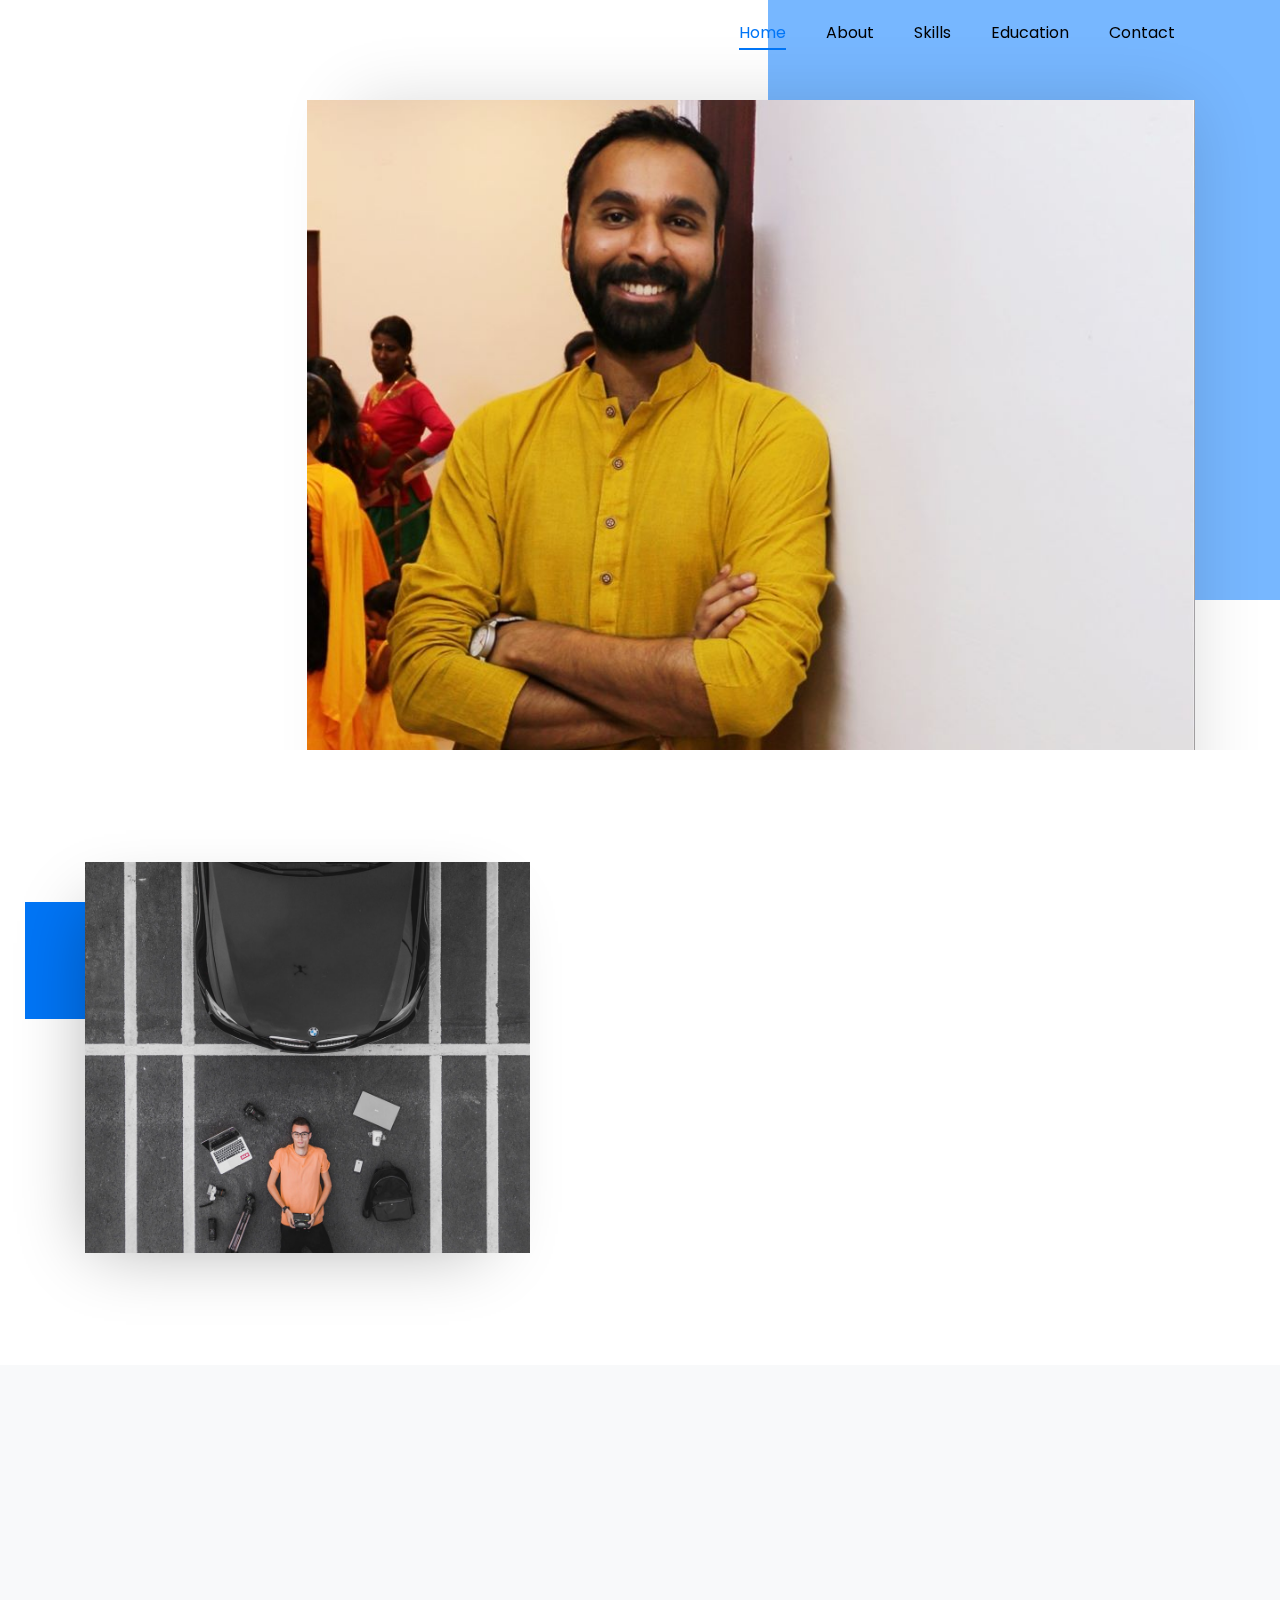
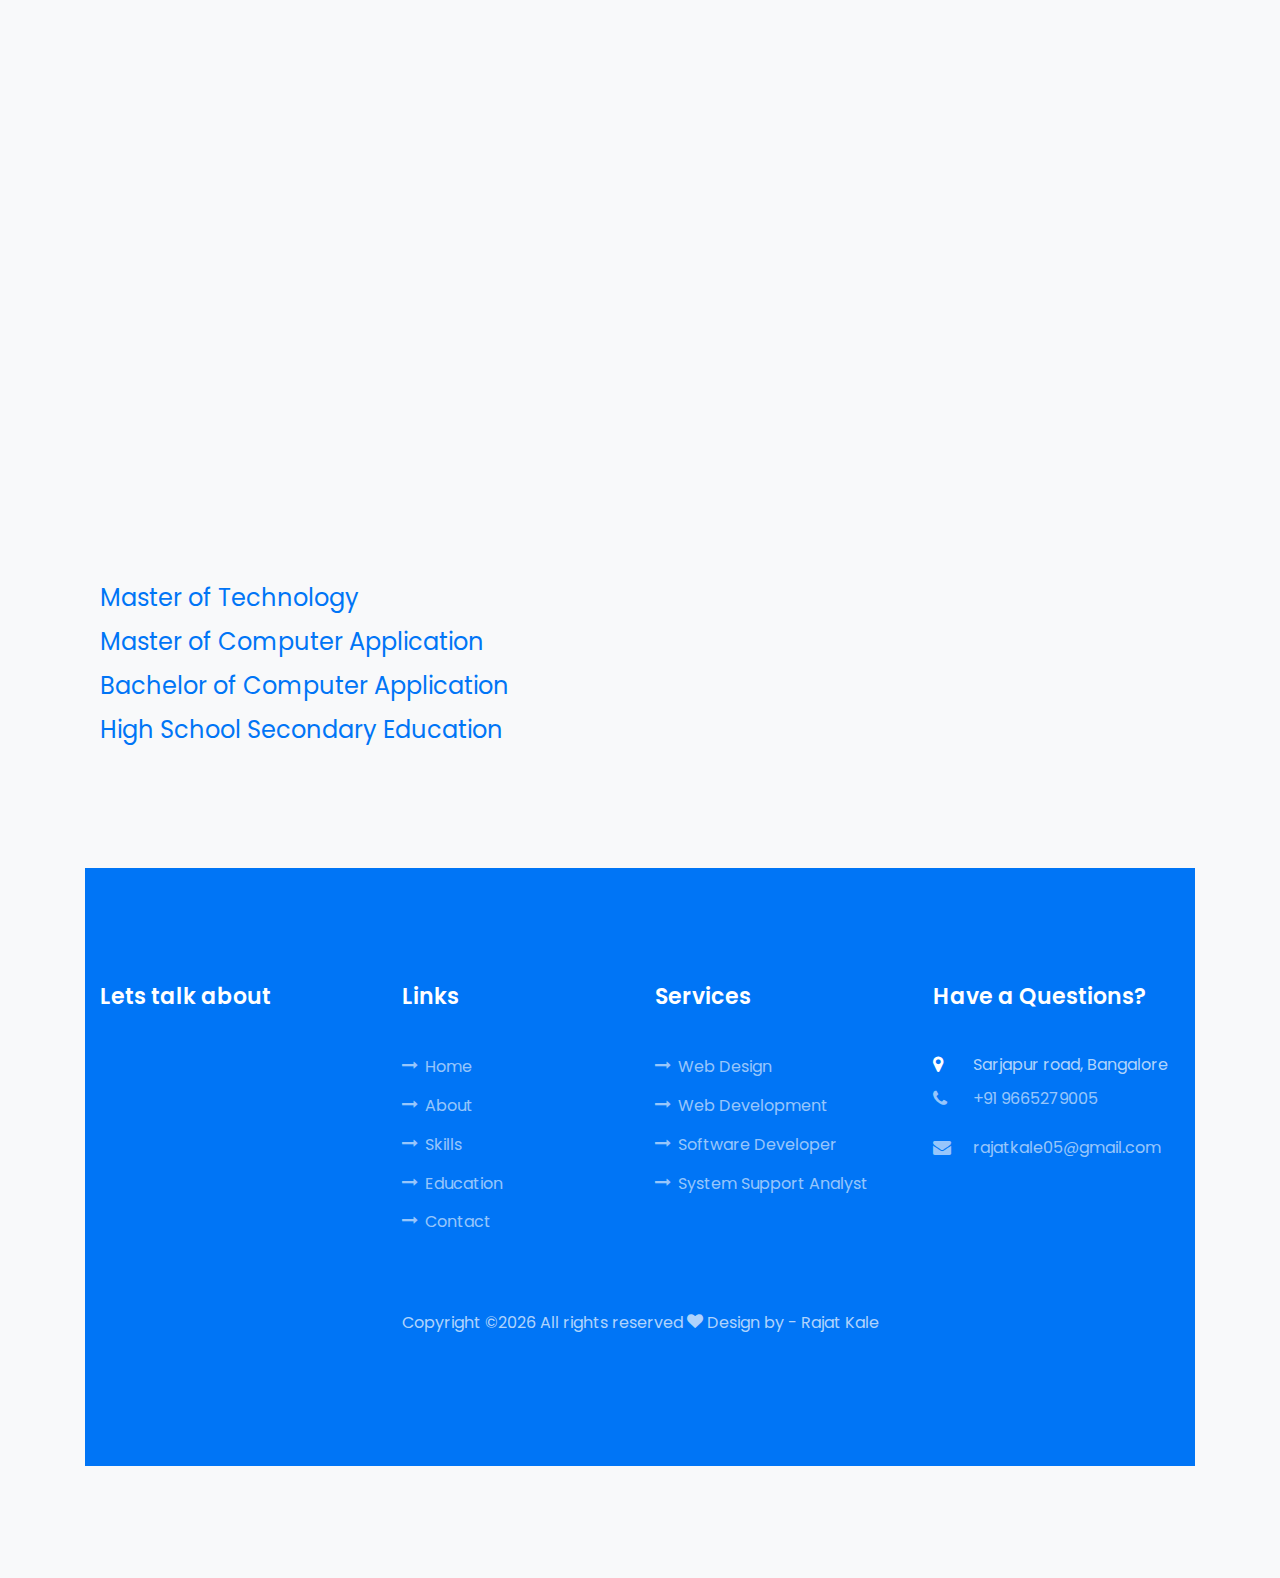
<file: index.html>
<!DOCTYPE html>
<html lang="en">
  <head>
    <title>Rajat</title>
    <meta charset="utf-8">
    <meta name="viewport" content="width=device-width, initial-scale=1, shrink-to-fit=no">
    
    <link href="https://fonts.googleapis.com/css?family=Poppins:100,200,300,400,500,600,700,800,900" rel="stylesheet">

    <link rel="stylesheet" href="css/open-iconic-bootstrap.min.css">
    <link rel="stylesheet" href="css/animate.css">
    
    <link rel="stylesheet" href="css/owl.carousel.min.css">
    <link rel="stylesheet" href="css/owl.theme.default.min.css">
    <link rel="stylesheet" href="css/magnific-popup.css">

    <link rel="stylesheet" href="css/aos.css">

    <link rel="stylesheet" href="css/ionicons.min.css">
    
    <link rel="stylesheet" href="css/flaticon.css">
    <link rel="stylesheet" href="css/icomoon.css">
    <link rel="stylesheet" href="css/style.css">
  </head>
  <body data-spy="scroll" data-target=".site-navbar-target" data-offset="300">
	  
	  
    <nav class="navbar navbar-expand-lg navbar-dark ftco_navbar bg-dark ftco-navbar-light site-navbar-target" id="ftco-navbar">
	    <div class="container">
	      <a class="navbar-brand" href="index.html"></a>
	      <button class="navbar-toggler js-fh5co-nav-toggle fh5co-nav-toggle" type="button" data-toggle="collapse" data-target="#ftco-nav" aria-controls="ftco-nav" aria-expanded="false" aria-label="Toggle navigation">
	        <span class="oi oi-menu"></span> Menu
	      </button>

	      <div class="collapse navbar-collapse" id="ftco-nav">
	        <ul class="navbar-nav nav ml-auto">
	          <li class="nav-item"><a href="#home-section" class="nav-link"><span>Home</span></a></li>
	          <li class="nav-item"><a href="#about-section" class="nav-link"><span>About</span></a></li>
	          <li class="nav-item"><a href="#skills-section" class="nav-link"><span>Skills</span></a></li>
	          <li class="nav-item"><a href="#education-section" class="nav-link"><span>Education</span></a></li>
	          <li class="nav-item"><a href="#contact-section" class="nav-link"><span>Contact</span></a></li>
	        </ul>
	      </div>
	    </div>
	  </nav>
	  <section id="home-section" class="hero">
		  <div class="home-slider  owl-carousel">
	      <div class="slider-item ">
	      	<div class="overlay"></div>
	        <div class="container">
	          <div class="row d-md-flex no-gutters slider-text align-items-end justify-content-end" data-scrollax-parent="true">
	          	<div class="one-third myimg order-md-last img" style="background-image:url(images/bg_10.jpg);">
	          		<div class="overlay"></div>
	          	</div>
		          <div class="one-forth d-flex  align-items-center ftco-animate" data-scrollax=" properties: { translateY: '70%' }">
		          	<div class="text">
		          		<span class="subheading">Hello</span>
			            <h1 class="mb-4 mt-3">I'm <span>Rajat  S. Kale</span></h1>
			            <h2 class="mb-4">A Software Developer</h2>
		            </div>
		          </div>
	        	</div>
	        </div>
	      </div>

	      <div class="slider-item">
	      	<div class="overlay"></div>
	        <div class="container">
	          <div class="row d-flex no-gutters slider-text align-items-end justify-content-end" data-scrollax-parent="true">
	          	<div class="one-third order-md-last img" style="background-image:url(images/bg_2.jpg);">
	          		<div class="overlay"></div>
	          	</div>
		          <div class="one-forth d-flex align-items-center ftco-animate" data-scrollax=" properties: { translateY: '70%' }">
		     
		          	<div class="text">
			            <h1 class="mb-4 mt-3">I'm a <span>Web Designer,</span> from Bangalore</h1>
		            </div>
		          </div>
	        	</div>
	        </div>
	      </div>
	    </div>
    </section>

    <section class="ftco-about ftco-counter img ftco-section" id="about-section">
    	<div class="container">
    		<div class="row d-flex">
    			<div class="col-md-6 col-lg-5 d-flex">
    				<div class="img-about img d-flex align-items-stretch">
    					<div class="overlay"></div>
	    				<div class="img d-flex align-self-stretch align-items-center" style="background-image:url(images/about-1.jpg);">
	    				</div>
    				</div>
    			</div>
    			<div class="col-md-6 col-lg-7 pl-lg-5 py-5">
    				<div class="row justify-content-start pb-3">
		          <div class="col-md-12 heading-section ftco-animate">
		          	<span class="subheading">Welcome</span>
		            <h2 class="mb-4" style="font-size: 34px; text-transform: capitalize;">About Me</h2>
		            <p><strong>Hi I'm Rajat S. Kale</strong> Percuing my M.Tech from Bits Pilan college, Completed my Post Graduatuion(M.C.A) from Vidybharti College,Amravati And I have completed my Bachelors(B.C.A) from Amravati.</p>
										<p>I have Completed my Internship from IndiaTechSoft,Pune as a Junior Software Developer.</p>
		          </div>
		        </div>
	        </div>
        </div>
    	</div>
    </section>
		
		<section class="ftco-section bg-light" id="skills-section">
			<div class="container">
				<div class="row justify-content-center pb-5">
          <div class="col-md-12 heading-section text-center ftco-animate">
          	<span class="subheading">Skills</span>
            <h2 class="mb-4">My Skills</h2>
            <p></p>
          </div>
        </div>
				<div class="row">
					<div class="col-md-6 animate-box">
						<div class="progress-wrap ftco-animate">
							<h3>Windchill Tool</h3>
							<div class="progress">
							 	<div class="progress-bar colocolor-1" role="progressbar" aria-valuenow="80"
							  	aria-valuemin="0" aria-valuemax="100" style="width:80%">
							    <span>80%</span>
							  	</div>
							</div>
						</div>
					</div>
					<div class="col-md-6 animate-box">
						<div class="progress-wrap ftco-animate">
							<h3>Python</h3>
							<div class="progress">
							 	<div class="progress-bar color-2" role="progressbar" aria-valuenow="70"
							  	aria-valuemin="0" aria-valuemax="100" style="width:70%">
							    <span>70%</span>
							  	</div>
							</div>
						</div>
					</div>
					<div class="col-md-6 animate-box">
						<div class="progress-wrap ftco-animate">
							<h3>HTML5</h3>
							<div class="progress">
							 	<div class="progress-bar color-3" role="progressbar" aria-valuenow="85"
							  	aria-valuemin="0" aria-valuemax="100" style="width:85%">
							    <span>85%</span>
							  	</div>
							</div>
						</div>
					</div>
					<div class="col-md-6 animate-box">
						<div class="progress-wrap ftco-animate">
							<h3>CSS3</h3>
							<div class="progress">
							 	<div class="progress-bar color-4" role="progressbar" aria-valuenow="75"
							  	aria-valuemin="0" aria-valuemax="100" style="width:75%">
							    <span>75%</span>
							  	</div>
							</div>
						</div>
					</div>
					<div class="col-md-6 animate-box">
						<div class="progress-wrap ftco-animate">
							<h3>WordPress</h3>
							<div class="progress">
							 	<div class="progress-bar color-5" role="progressbar" aria-valuenow="70"
							  	aria-valuemin="0" aria-valuemax="100" style="width:70%">
							    <span>70%</span>
							  	</div>
							</div>
						</div>
					</div>
					<div class="col-md-6 animate-box">
						<div class="progress-wrap ftco-animate">
							<h3>Java</h3>
							<div class="progress">
							 	<div class="progress-bar color-6" role="progressbar" aria-valuenow="65"
							  	aria-valuemin="0" aria-valuemax="100" style="width:65%">
							    <span>65%</span>
							  	</div>
							</div>
						</div>
					</div>
				</div>
				
				<section class="ftco-section bg-light" id="education-section">
					<div class="container">
						<div class="row justify-content-center pb-5">
							<div class="col-md-12 heading-section text-center ftco-animate">
								<span class="subheading">Education</span>
								<h2 class="mb-4">Education</h2>
								<p></p>
							</div>
						</div>
					<div class="row">
						<div class="col-md-12 animate-box" data-animate-effect="fadeInLeft">
							<div class="fancy-collapse-panel">
								<div class="panel-group" id="accordion" role="tablist" aria-multiselectable="true">
								
									<div class="panel panel-default">
									    <div class="panel-heading" role="tab" id="headingOne">
									        <h4 class="panel-title">
									            <a data-toggle="collapse" data-parent="#accordion" href="#collapseOne" aria-expanded="true" aria-controls="collapseOne">Master of Technology
									            </a>
									        </h4>
									    </div>
									</div>
									
									<div class="panel panel-default">
									    <div class="panel-heading" role="tab" id="headingOne">
									        <h4 class="panel-title">
									            <a data-toggle="collapse" data-parent="#accordion" href="#collapseOne" aria-expanded="true" aria-controls="collapseOne">Master of Computer Application
									            </a>
									        </h4>
									    </div>
									</div>

									<div class="panel panel-default">
									    <div class="panel-heading" role="tab" id="headingTwo">
									        <h4 class="panel-title">
									            <a class="collapsed" data-toggle="collapse" data-parent="#accordion" href="#collapseTwo" aria-expanded="false" aria-controls="collapseTwo">Bachelor of Computer Application
									            </a>
									        </h4>
									    </div>
									</div>
									
									<div class="panel panel-default">
									    <div class="panel-heading" role="tab" id="headingThree">
									        <h4 class="panel-title">
									            <a class="collapsed" data-toggle="collapse" data-parent="#accordion" href="#collapseThree" aria-expanded="false" aria-controls="collapseThree">High School Secondary Education
									            </a>
									        </h4>
									    </div>
									</div>
								</div>
							</div>
						</div>
					</div>
				</div>
			</section>		
    

    <footer class="ftco-footer ftco-section">
      <div class="container">
        <div class="row mb-5">
          <div class="col-md">
            <div class="ftco-footer-widget mb-4">
              <h2 class="ftco-heading-2">Lets talk about</h2>
              
              <ul class="ftco-footer-social list-unstyled float-md-left float-lft mt-5">
                <li class="ftco-animate"><a href="https://twitter.com/rajatkale"><span class="icon-twitter"></span></a></li>
                <li class="ftco-animate"><a href="https://facebook.com/rajat.kale.9"><span class="icon-facebook"></span></a></li>
                <li class="ftco-animate"><a href="https://instagram.com/rajatkale05"><span class="icon-instagram"></span></a></li>
              </ul>
            </div>
          </div>
          <div class="col-md">
            <div class="ftco-footer-widget mb-4 ml-md-4">
              <h2 class="ftco-heading-2">Links</h2>
              <ul class="list-unstyled">
                <li><a href="#"><span class="icon-long-arrow-right mr-2"></span>Home</a></li>
                <li><a href="#"><span class="icon-long-arrow-right mr-2"></span>About</a></li>
                <li><a href="#"><span class="icon-long-arrow-right mr-2"></span>Skills</a></li>
                <li><a href="#"><span class="icon-long-arrow-right mr-2"></span>Education</a></li>
                <li><a href="#"><span class="icon-long-arrow-right mr-2"></span>Contact</a></li>
              </ul>
            </div>
          </div>
          <div class="col-md">
             <div class="ftco-footer-widget mb-4">
              <h2 class="ftco-heading-2">Services</h2>
              <ul class="list-unstyled">
                <li><a href="#"><span class="icon-long-arrow-right mr-2"></span>Web Design</a></li>
                <li><a href="#"><span class="icon-long-arrow-right mr-2"></span>Web Development</a></li>
                <li><a href="#"><span class="icon-long-arrow-right mr-2"></span>Software Developer</a></li>
                <li><a href="#"><span class="icon-long-arrow-right mr-2"></span>System Support Analyst</a></li>
               
              </ul>
            </div>
          </div>
          <div class="col-md" id="contact-section">
            <div class="ftco-footer-widget mb-4">
            	<h2 class="ftco-heading-2">Have a Questions?</h2>
            	<div class="block-23 mb-3">
	              <ul>
	                <li><span class="icon icon-map-marker"></span><span class="text">Sarjapur road, Bangalore</span></li>
	                <li><a href="#"><span class="icon icon-phone"></span><span class="text">+91 9665279005</span></a></li>
	                <li><a href="#"><span class="icon icon-envelope"></span><span class="text">rajatkale05@gmail.com</span></a></li>
	              </ul>
	            </div>
            </div>
          </div>
        </div>
        <div class="row">
          <div class="col-md-12 text-center">

            <p><!-- Link back to Colorlib can't be removed. Template is licensed under CC BY 3.0. -->
  Copyright &copy;<script>document.write(new Date().getFullYear());</script> All rights reserved  <i class="icon-heart color-danger" aria-hidden="true"></i> Design by - Rajat Kale</a>
  </p>
          </div>
        </div>
      </div>
    </footer>
    
  

  <!-- loader -->
  <div id="ftco-loader" class="show fullscreen"><svg class="circular" width="48px" height="48px"><circle class="path-bg" cx="24" cy="24" r="22" fill="none" stroke-width="4" stroke="#eeeeee"/><circle class="path" cx="24" cy="24" r="22" fill="none" stroke-width="4" stroke-miterlimit="10" stroke="#F96D00"/></svg></div>


  <script src="js/jquery.min.js"></script>
  <script src="js/jquery-migrate-3.0.1.min.js"></script>
  <script src="js/popper.min.js"></script>
  <script src="js/bootstrap.min.js"></script>
  <script src="js/jquery.easing.1.3.js"></script>
  <script src="js/jquery.waypoints.min.js"></script>
  <script src="js/jquery.stellar.min.js"></script>
  <script src="js/owl.carousel.min.js"></script>
  <script src="js/jquery.magnific-popup.min.js"></script>
  <script src="js/aos.js"></script>
  <script src="js/jquery.animateNumber.min.js"></script>
  <script src="js/scrollax.min.js"></script>
  
  <script src="js/main.js"></script>
    
  </body>
</html>
</file>
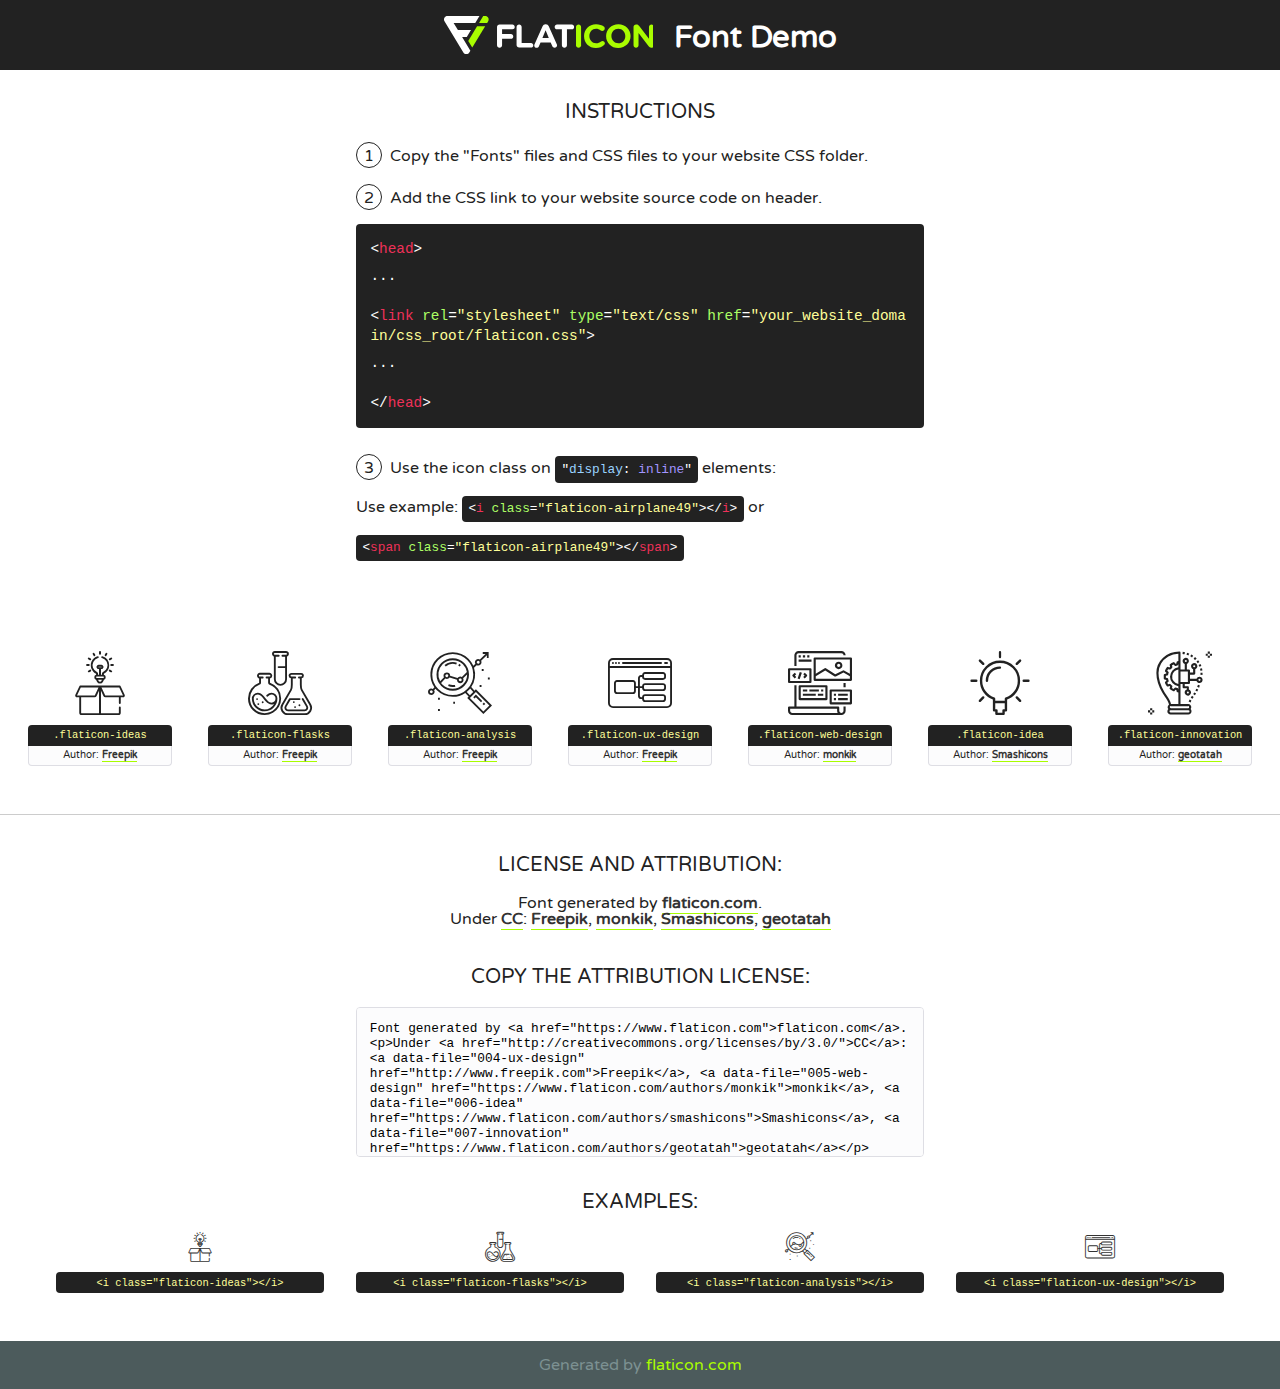
<file: fonts/flaticon/font/flaticon.html>
<!DOCTYPE html>
<!--
  Flaticon icon font: Flaticon
  Creation date: 20/03/2019 02:18
-->
<html>
<!DOCTYPE html>
<html>

<head>
    <title>Flaticon WebFont</title>
    <link href="http://fonts.googleapis.com/css?family=Varela+Round" rel="stylesheet" type="text/css" />
    <link rel="stylesheet" type="text/css" href="flaticon.css">
    <meta charset="UTF-8">
    <style>
    html, body, div, span, applet, object, iframe,
    h1, h2, h3, h4, h5, h6, p, blockquote, pre,
    a, abbr, acronym, address, big, cite, code,
    del, dfn, em, img, ins, kbd, q, s, samp,
    small, strike, strong, sub, sup, tt, var,
    b, u, i, center,
    dl, dt, dd, ol, ul, li,
    fieldset, form, label, legend,
    table, caption, tbody, tfoot, thead, tr, th, td,
    article, aside, canvas, details, embed, 
    figure, figcaption, footer, header, hgroup, 
    menu, nav, output, ruby, section, summary,
    time, mark, audio, video {
        margin: 0;
        padding: 0;
        border: 0;
        font-size: 100%;
        font: inherit;
        vertical-align: baseline;
    }
    /* HTML5 display-role reset for older browsers */
    article, aside, details, figcaption, figure, 
    footer, header, hgroup, menu, nav, section {
        display: block;
    }
    body {
        line-height: 1;
    }
    ol, ul {
        list-style: none;
    }
    blockquote, q {
        quotes: none;
    }
    blockquote:before, blockquote:after,
    q:before, q:after {
        content: '';
        content: none;
    }
    table {
        border-collapse: collapse;
        border-spacing: 0;
    }
    body {
        font-family: 'Varela Round', Helvetica, Arial, sans-serif;
        font-size: 16px;
        color: #222;
    }
    a {
        color: #333;
        border-bottom: 1px solid #a9fd00;
        font-weight: bold;
        text-decoration: none;
    }
    * {
        -moz-box-sizing: border-box;
        -webkit-box-sizing: border-box;
        box-sizing: border-box;
        margin: 0;
        padding: 0;
    }
    [class^="flaticon-"]:before, [class*=" flaticon-"]:before, [class^="flaticon-"]:after, [class*=" flaticon-"]:after {
        font-family: Flaticon;
        font-size: 30px;
        font-style: normal;
        margin-left: 20px;
        color: #333;
    }
    .wrapper {
        max-width: 600px;
        margin: auto;
        padding: 0 1em;
    }
    .title {
        font-size: 1.25em;
        text-align: center;
        margin-bottom: 1em;
        text-transform: uppercase;
    }
    header {
        text-align: center;
        background-color: #222;
        color: #fff;
        padding: 1em;
    }
    header .logo {
        width: 210px;
        height: 38px;
        display: inline-block;
        vertical-align: middle;
        margin-right: 1em;
        border: none;
    }
    header strong {
        font-size: 1.95em;
        font-weight: bold;
        vertical-align: middle;
        margin-top: 5px;
        display: inline-block;
    }
    .demo {
        margin: 2em auto;
        line-height: 1.25em;
    }
    .demo ul li {
        margin-bottom: 1em;
    }
    .demo ul li .num {
        color: #222;
        border-radius: 20px;
        display: inline-block;
        width: 26px;
        padding: 3px;
        height: 26px;
        text-align: center;
        margin-right: 0.5em;
        border: 1px solid #222;
    }
    .demo ul li code {
        background-color: #222;
        border-radius: 4px;
        padding: 0.25em 0.5em;
        display: inline-block;
        color: #fff;
        font-family: Consolas,Monaco,Lucida Console,Liberation Mono,DejaVu Sans Mono,Bitstream Vera Sans Mono,Courier New, monospace;
        font-weight: lighter;
        margin-top: 1em;
        font-size: 0.8em;
        word-break: break-all;
    }
    .demo ul li code.big {
        padding: 1em;
        font-size: 0.9em;
    }
    .demo ul li code .red {
        color: #EF3159;
    }
    .demo ul li code .green {
        color: #ACFF65;
    }
    .demo ul li code .yellow {
        color: #FFFF99;
    }
    .demo ul li code .blue {
        color: #99D3FF;
    }
    .demo ul li code .purple {
        color: #A295FF;
    }
    .demo ul li code .dots {
        margin-top: 0.5em;
        display: block;
    }
    #glyphs {
        border-bottom: 1px solid #ccc;
        padding: 2em 0;
        text-align: center;
    }
    .glyph {
        display: inline-block;
        width: 9em;
        margin: 1em;
        text-align: center;
        vertical-align: top;
        background: #FFF;
    }
    .glyph .glyph-icon {
        padding: 10px;
        display: block;
        font-family:"Flaticon";
        font-size: 64px;
        line-height: 1;
    }
    .glyph .glyph-icon:before {
        font-size: 64px;
        color: #222;
        margin-left: 0;
    }
    .class-name {
        font-size: 0.65em;
        background-color: #222;
        color: #fff;
        border-radius: 4px 4px 0 0;
        padding: 0.5em;
        color: #FFFF99;
        font-family: Consolas,Monaco,Lucida Console,Liberation Mono,DejaVu Sans Mono,Bitstream Vera Sans Mono,Courier New, monospace;
    }
    .author-name {
        font-size: 0.6em;
        background-color: #fcfcfd;
        border: 1px solid #DEDEE4;
        border-top: 0;
        border-radius: 0 0 4px 4px;
        padding: 0.5em;
    }
    .class-name:last-child {
        font-size: 10px;
        color:#888;
    }
    .class-name:last-child a {
        font-size: 10px;
        color:#555;
    }
    .class-name:last-child a:hover {
        color:#a9fd00;
    }
    .glyph > input {
        display: block;
        width: 100px;
        margin: 5px auto;
        text-align: center;
        font-size: 12px;
        cursor: text;
    }
    .glyph > input.icon-input {
        font-family:"Flaticon";
        font-size: 16px;
        margin-bottom: 10px;
    }
    .attribution .title {
        margin-top: 2em;
    }
    .attribution textarea {
        background-color: #fcfcfd;
        padding: 1em;
        border: none;
        box-shadow: none;
        border: 1px solid #DEDEE4;
        border-radius: 4px;
        resize: none;
        width: 100%;
        height: 150px;
        font-size: 0.8em;
        font-family: Consolas,Monaco,Lucida Console,Liberation Mono,DejaVu Sans Mono,Bitstream Vera Sans Mono,Courier New, monospace;
        -webkit-appearance: none;
    }
    .iconsuse {
        margin: 2em auto;
        text-align: center;
        max-width: 1200px;
    }
    .iconsuse:after {
        content: '';
        display: table;
        clear: both;
    }
    .iconsuse .image {
        float: left;
        width: 25%;
        padding: 0 1em;
    }
    .iconsuse .image p {
        margin-bottom: 1em;
    }
    .iconsuse .image span {
        display: block;
        font-size: 0.65em;
        background-color: #222;
        color: #fff;
        border-radius: 4px;
        padding: 0.5em;
        color: #FFFF99;
        margin-top: 1em;
        font-family: Consolas,Monaco,Lucida Console,Liberation Mono,DejaVu Sans Mono,Bitstream Vera Sans Mono,Courier New, monospace;
    }
    #footer {
        text-align: center;
        background-color: #4C5B5C;
        color: #7c9192;
        padding: 1em;
    }
    #footer a {
        border: none;
        color: #a9fd00;
        font-weight: normal;
    }
    @media (max-width: 960px) {
        .iconsuse .image {
            width: 50%;
        }
    }
    @media (max-width: 560px) {
        .iconsuse .image {
            width: 100%;
        }
    }
    </style>
</head>

<body class="characters-off">

    <header>
        <a href="https://www.flaticon.com" target="_blank" class="logo">
            <svg version="1.1" xmlns="http://www.w3.org/2000/svg" xmlns:xlink="http://www.w3.org/1999/xlink" xmlns:a="http://ns.adobe.com/AdobeSVGViewerExtensions/3.0/" viewBox="0 0 560.875 102.036" enable-background="new 0 0 560.875 102.036" xml:space="preserve">
                <defs>
                </defs>
                <g>
                    <g class="letters">
                        <path fill="#ffffff" d="M141.596,29.675c0-3.777,2.985-6.767,6.764-6.767h34.438c3.426,0,6.15,2.728,6.15,6.15
                        c0,3.43-2.724,6.149-6.15,6.149h-27.674v13.091h23.719c3.429,0,6.151,2.724,6.151,6.15c0,3.43-2.723,6.149-6.151,6.149h-23.719
                        v17.574c0,3.773-2.986,6.761-6.764,6.761c-3.779,0-6.764-2.989-6.764-6.761V29.675z"></path>
                        <path fill="#ffffff" d="M193.844,29.149c0-3.781,2.985-6.767,6.764-6.767c3.776,0,6.763,2.985,6.763,6.767v42.957h25.039
                        c3.426,0,6.149,2.726,6.149,6.153c0,3.425-2.723,6.15-6.149,6.15h-31.802c-3.779,0-6.764-2.986-6.764-6.768V29.149z"></path>
                        <path fill="#ffffff" d="M241.891,75.71l21.438-48.407c1.492-3.341,4.215-5.357,7.906-5.357h0.792
                        c3.686,0,6.323,2.017,7.815,5.357l21.439,48.407c0.436,0.967,0.701,1.845,0.701,2.723c0,3.602-2.809,6.501-6.414,6.501
                        c-3.161,0-5.269-1.845-6.499-4.655l-4.132-9.661h-27.059l-4.301,10.102c-1.144,2.631-3.426,4.214-6.237,4.214
                        c-3.517,0-6.24-2.81-6.24-6.325C241.1,77.64,241.451,76.677,241.891,75.71z M279.932,58.666l-8.521-20.297l-8.526,20.297H279.932
                        z"></path>
                        <path fill="#ffffff" d="M314.864,35.387H301.86c-3.429,0-6.239-2.813-6.239-6.238c0-3.429,2.811-6.24,6.239-6.24h39.533
                        c3.426,0,6.237,2.811,6.237,6.24c0,3.425-2.811,6.238-6.237,6.238h-13.001v42.785c0,3.773-2.99,6.761-6.764,6.761
                        c-3.779,0-6.764-2.989-6.764-6.761V35.387z"></path>
                        <path fill="#A9FD00" d="M352.615,29.149c0-3.781,2.985-6.767,6.767-6.767c3.774,0,6.761,2.985,6.761,6.767v49.024
                        c0,3.773-2.987,6.761-6.761,6.761c-3.781,0-6.767-2.989-6.767-6.761V29.149z"></path>
                        <path fill="#A9FD00" d="M374.132,53.836v-0.179c0-17.481,13.178-31.801,32.065-31.801c9.22,0,15.459,2.458,20.557,6.238
                        c1.402,1.054,2.637,2.985,2.637,5.357c0,3.692-2.985,6.59-6.681,6.59c-1.845,0-3.071-0.702-4.044-1.319
                        c-3.776-2.813-7.729-4.393-12.562-4.393c-10.364,0-17.831,8.611-17.831,19.154v0.173c0,10.542,7.291,19.329,17.831,19.329
                        c5.715,0,9.492-1.756,13.359-4.834c1.049-0.874,2.458-1.491,4.039-1.491c3.429,0,6.325,2.813,6.325,6.236
                        c0,2.106-1.056,3.78-2.282,4.834c-5.539,4.834-12.036,7.733-21.878,7.733C387.572,85.464,374.132,71.493,374.132,53.836z"></path>
                        <path fill="#A9FD00" d="M433.009,53.836v-0.179c0-17.481,13.79-31.801,32.766-31.801c18.981,0,32.592,14.143,32.592,31.628v0.173
                        c0,17.483-13.785,31.807-32.769,31.807C446.625,85.464,433.009,71.32,433.009,53.836z M484.224,53.836v-0.179
                        c0-10.539-7.725-19.326-18.626-19.326c-10.893,0-18.449,8.611-18.449,19.154v0.173c0,10.542,7.73,19.329,18.626,19.329
                        C476.676,72.986,484.224,64.378,484.224,53.836z"></path>
                        <path fill="#A9FD00" d="M506.233,29.321c0-3.774,2.99-6.763,6.767-6.763h1.401c3.252,0,5.183,1.583,7.029,3.953l26.093,34.265
                        V29.059c0-3.692,2.99-6.677,6.681-6.677c3.683,0,6.671,2.985,6.671,6.677v48.934c0,3.78-2.987,6.765-6.764,6.765h-0.436
                        c-3.257,0-5.188-1.581-7.034-3.953l-27.056-35.492v32.944c0,3.687-2.985,6.676-6.678,6.676c-3.683,0-6.673-2.989-6.673-6.676
                        V29.321z"></path>
                    </g>
                    <g class="insignia">
                        <path fill="#ffffff" d="M48.372,56.137h12.517l11.156-18.537H37.186L25.688,18.539h57.825L94.668,0H9.271
                        C5.925,0,2.842,1.801,1.198,4.716c-1.644,2.907-1.593,6.482,0.134,9.343l50.38,83.501c1.678,2.781,4.689,4.476,7.938,4.476
                        c3.246,0,6.257-1.695,7.935-4.476l2.898-4.804L48.372,56.137z"></path>
                        <g class="i">
                            <path fill="#A9FD00" d="M93.575,18.539h0.031v0.004l21.652,0.004l2.705-4.488c1.727-2.861,1.778-6.436,0.133-9.343
                            C116.454,1.801,113.371,0,110.026,0h-5.294L93.575,18.539z"></path>
                            <polygon fill="#A9FD00" points="88.291,27.356 64.725,66.486 75.519,84.404 109.942,27.356"></polygon>
                        </g>
                    </g>
                </g>
            </svg>
        </a>
        <strong>Font Demo</strong>
    </header>


    <section class="demo wrapper">

        <p class="title">Instructions</p>

        <ul>
            <li>
                <span class="num">1</span>Copy the "Fonts" files and CSS files to your website CSS folder.
            </li>
            <li>
                <span class="num">2</span>Add the CSS link to your website source code on header.
                <code class="big">
                    &lt;<span class="red">head</span>&gt;
                    <br/><span class="dots">...</span>
                    <br/>&lt;<span class="red">link</span> <span class="green">rel</span>=<span class="yellow">"stylesheet"</span> <span class="green">type</span>=<span class="yellow">"text/css"</span> <span class="green">href</span>=<span class="yellow">"your_website_domain/css_root/flaticon.css"</span>&gt;
                    <br/><span class="dots">...</span>
                    <br/>&lt;/<span class="red">head</span>&gt;
                </code>
            </li>

            <li>
                <p>
                    <span class="num">3</span>Use the icon class on <code>"<span class="blue">display</span>:<span class="purple"> inline</span>"</code> elements:
                    <br />
                    Use example: <code>&lt;<span class="red">i</span> <span class="green">class</span>=<span class="yellow">&quot;flaticon-airplane49&quot;</span>&gt;&lt;/<span class="red">i</span>&gt;</code> or <code>&lt;<span class="red">span</span> <span class="green">class</span>=<span class="yellow">&quot;flaticon-airplane49&quot;</span>&gt;&lt;/<span class="red">span</span>&gt;</code>
            </li>
        </ul>

    </section>




   <section id="glyphs">          
    
      
        <div class="glyph"><div class="glyph-icon flaticon-ideas"></div>
            <div class="class-name">.flaticon-ideas</div>
            <div class="author-name">Author: <a data-file="001-ideas" href="http://www.freepik.com">Freepik</a> </div> 
        </div>        
        
        <div class="glyph"><div class="glyph-icon flaticon-flasks"></div>
            <div class="class-name">.flaticon-flasks</div>
            <div class="author-name">Author: <a data-file="002-flasks" href="http://www.freepik.com">Freepik</a> </div> 
        </div>        
        
        <div class="glyph"><div class="glyph-icon flaticon-analysis"></div>
            <div class="class-name">.flaticon-analysis</div>
            <div class="author-name">Author: <a data-file="003-analysis" href="http://www.freepik.com">Freepik</a> </div> 
        </div>        
        
        <div class="glyph"><div class="glyph-icon flaticon-ux-design"></div>
            <div class="class-name">.flaticon-ux-design</div>
            <div class="author-name">Author: <a data-file="004-ux-design" href="http://www.freepik.com">Freepik</a> </div> 
        </div>        
        
        <div class="glyph"><div class="glyph-icon flaticon-web-design"></div>
            <div class="class-name">.flaticon-web-design</div>
            <div class="author-name">Author: <a data-file="005-web-design" href="https://www.flaticon.com/authors/monkik">monkik</a> </div> 
        </div>        
        
        <div class="glyph"><div class="glyph-icon flaticon-idea"></div>
            <div class="class-name">.flaticon-idea</div>
            <div class="author-name">Author: <a data-file="006-idea" href="https://www.flaticon.com/authors/smashicons">Smashicons</a> </div> 
        </div>        
        
        <div class="glyph"><div class="glyph-icon flaticon-innovation"></div>
            <div class="class-name">.flaticon-innovation</div>
            <div class="author-name">Author: <a data-file="007-innovation" href="https://www.flaticon.com/authors/geotatah">geotatah</a> </div> 
        </div>        
        

    </section>



    <section class="attribution wrapper"   style="text-align:center;">

      <div class="title">License and attribution:</div><div class="attrDiv">Font generated by <a href="https://www.flaticon.com">flaticon.com</a>. <div><p>Under <a href="http://creativecommons.org/licenses/by/3.0/">CC</a>: <a data-file="004-ux-design" href="http://www.freepik.com">Freepik</a>, <a data-file="005-web-design" href="https://www.flaticon.com/authors/monkik">monkik</a>, <a data-file="006-idea" href="https://www.flaticon.com/authors/smashicons">Smashicons</a>, <a data-file="007-innovation" href="https://www.flaticon.com/authors/geotatah">geotatah</a></p>  </div>
      </div>
      <div class="title">Copy the Attribution License:</div>

    <textarea onclick="this.focus();this.select();">Font generated by &lt;a href=&quot;https://www.flaticon.com&quot;&gt;flaticon.com&lt;/a&gt;. <p>Under <a href="http://creativecommons.org/licenses/by/3.0/">CC</a>: <a data-file="004-ux-design" href="http://www.freepik.com">Freepik</a>, <a data-file="005-web-design" href="https://www.flaticon.com/authors/monkik">monkik</a>, <a data-file="006-idea" href="https://www.flaticon.com/authors/smashicons">Smashicons</a>, <a data-file="007-innovation" href="https://www.flaticon.com/authors/geotatah">geotatah</a></p>  
     </textarea>

    </section>

    <section class="iconsuse">

          <div class="title">Examples:</div>            
             
            <div class="image">
                <p>
                    <i class="glyph-icon flaticon-ideas"></i> 
                    <span>&lt;i class=&quot;flaticon-ideas&quot;&gt;&lt;/i&gt;</span>
                </p>
            </div>
            
            <div class="image">
                <p>
                    <i class="glyph-icon flaticon-flasks"></i> 
                    <span>&lt;i class=&quot;flaticon-flasks&quot;&gt;&lt;/i&gt;</span>
                </p>
            </div>
            
            <div class="image">
                <p>
                    <i class="glyph-icon flaticon-analysis"></i> 
                    <span>&lt;i class=&quot;flaticon-analysis&quot;&gt;&lt;/i&gt;</span>
                </p>
            </div>
            
            <div class="image">
                <p>
                    <i class="glyph-icon flaticon-ux-design"></i> 
                    <span>&lt;i class=&quot;flaticon-ux-design&quot;&gt;&lt;/i&gt;</span>
                </p>
            </div>
                       
        </div>
                            
    </section>

<div id="footer">
    <div>Generated by <a href="https://www.flaticon.com">flaticon.com</a>
    </div>
</div>



</body>
</html>
</file>
<file: css/flaticon.css>
/*
  	Flaticon icon font: Flaticon
  	Creation date: 04/01/2019 13:45
  	*/


@font-face {
  font-family: "Flaticon";
  src: url("../fonts/flaticon/font/Flaticon.eot");
  src: url("../fonts/flaticon/font/Flaticon.eot?#iefix") format("embedded-opentype"),
       url("../fonts/flaticon/font/Flaticon.woff") format("woff"),
       url("../fonts/flaticon/font/Flaticon.ttf") format("truetype"),
       url("../fonts/flaticon/font/Flaticon.svg#Flaticon") format("svg");
  font-weight: normal;
  font-style: normal;
}

@media screen and (-webkit-min-device-pixel-ratio:0) {
  @font-face {
    font-family: "Flaticon";
    src: url("../fonts/flaticon/font/Flaticon.svg#Flaticon") format("svg");
  }
}

[class^="flaticon-"]:before, [class*=" flaticon-"]:before,
[class^="flaticon-"]:after, [class*=" flaticon-"]:after {   
  font-family: Flaticon;
  font-style: normal;
  font-weight: normal;
  font-variant: normal;
  text-transform: none;
  line-height: 1;

  /* Better Font Rendering =========== */
  -webkit-font-smoothing: antialiased;
  -moz-osx-font-smoothing: grayscale;
}

.flaticon-ideas:before { content: "\f100"; }
.flaticon-flasks:before { content: "\f101"; }
.flaticon-analysis:before { content: "\f102"; }
.flaticon-ux-design:before { content: "\f103"; }
.flaticon-web-design:before { content: "\f104"; }
.flaticon-idea:before { content: "\f105"; }
.flaticon-innovation:before { content: "\f106"; }
</file>
<file: css/icomoon.css>
@font-face {
  font-family: 'icomoon';
  src:  url('../fonts/icomoon/icomoon.eot?6tt51o');
  src:  url('../fonts/icomoon/icomoon.eot?6tt51o#iefix') format('embedded-opentype'),
    url('../fonts/icomoon/icomoon.ttf?6tt51o') format('truetype'),
    url('../fonts/icomoon/icomoon.woff?6tt51o') format('woff'),
    url('../fonts/icomoon/icomoon.svg?6tt51o#icomoon') format('svg');
  font-weight: normal;
  font-style: normal;
}

[class^="icon-"], [class*=" icon-"] {
  /* use !important to prevent issues with browser extensions that change fonts */
  font-family: 'icomoon' !important;
  speak: none;
  font-style: normal;
  font-weight: normal;
  font-variant: normal;
  text-transform: none;
  line-height: 1;

  /* Better Font Rendering =========== */
  -webkit-font-smoothing: antialiased;
  -moz-osx-font-smoothing: grayscale;
}

.icon-asterisk:before {
  content: "\f069";
}
.icon-plus:before {
  content: "\f067";
}
.icon-question:before {
  content: "\f128";
}
.icon-minus:before {
  content: "\f068";
}
.icon-glass:before {
  content: "\f000";
}
.icon-music:before {
  content: "\f001";
}
.icon-search:before {
  content: "\f002";
}
.icon-envelope-o:before {
  content: "\f003";
}
.icon-heart:before {
  content: "\f004";
}
.icon-star:before {
  content: "\f005";
}
.icon-star-o:before {
  content: "\f006";
}
.icon-user:before {
  content: "\f007";
}
.icon-film:before {
  content: "\f008";
}
.icon-th-large:before {
  content: "\f009";
}
.icon-th:before {
  content: "\f00a";
}
.icon-th-list:before {
  content: "\f00b";
}
.icon-check:before {
  content: "\f00c";
}
.icon-close:before {
  content: "\f00d";
}
.icon-remove:before {
  content: "\f00d";
}
.icon-times:before {
  content: "\f00d";
}
.icon-search-plus:before {
  content: "\f00e";
}
.icon-search-minus:before {
  content: "\f010";
}
.icon-power-off:before {
  content: "\f011";
}
.icon-signal:before {
  content: "\f012";
}
.icon-cog:before {
  content: "\f013";
}
.icon-gear:before {
  content: "\f013";
}
.icon-trash-o:before {
  content: "\f014";
}
.icon-home:before {
  content: "\f015";
}
.icon-file-o:before {
  content: "\f016";
}
.icon-clock-o:before {
  content: "\f017";
}
.icon-road:before {
  content: "\f018";
}
.icon-download:before {
  content: "\f019";
}
.icon-arrow-circle-o-down:before {
  content: "\f01a";
}
.icon-arrow-circle-o-up:before {
  content: "\f01b";
}
.icon-inbox:before {
  content: "\f01c";
}
.icon-play-circle-o:before {
  content: "\f01d";
}
.icon-repeat:before {
  content: "\f01e";
}
.icon-rotate-right:before {
  content: "\f01e";
}
.icon-refresh:before {
  content: "\f021";
}
.icon-list-alt:before {
  content: "\f022";
}
.icon-lock:before {
  content: "\f023";
}
.icon-flag:before {
  content: "\f024";
}
.icon-headphones:before {
  content: "\f025";
}
.icon-volume-off:before {
  content: "\f026";
}
.icon-volume-down:before {
  content: "\f027";
}
.icon-volume-up:before {
  content: "\f028";
}
.icon-qrcode:before {
  content: "\f029";
}
.icon-barcode:before {
  content: "\f02a";
}
.icon-tag:before {
  content: "\f02b";
}
.icon-tags:before {
  content: "\f02c";
}
.icon-book:before {
  content: "\f02d";
}
.icon-bookmark:before {
  content: "\f02e";
}
.icon-print:before {
  content: "\f02f";
}
.icon-camera:before {
  content: "\f030";
}
.icon-font:before {
  content: "\f031";
}
.icon-bold:before {
  content: "\f032";
}
.icon-italic:before {
  content: "\f033";
}
.icon-text-height:before {
  content: "\f034";
}
.icon-text-width:before {
  content: "\f035";
}
.icon-align-left:before {
  content: "\f036";
}
.icon-align-center:before {
  content: "\f037";
}
.icon-align-right:before {
  content: "\f038";
}
.icon-align-justify:before {
  content: "\f039";
}
.icon-list:before {
  content: "\f03a";
}
.icon-dedent:before {
  content: "\f03b";
}
.icon-outdent:before {
  content: "\f03b";
}
.icon-indent:before {
  content: "\f03c";
}
.icon-video-camera:before {
  content: "\f03d";
}
.icon-image:before {
  content: "\f03e";
}
.icon-photo:before {
  content: "\f03e";
}
.icon-picture-o:before {
  content: "\f03e";
}
.icon-pencil:before {
  content: "\f040";
}
.icon-map-marker:before {
  content: "\f041";
}
.icon-adjust:before {
  content: "\f042";
}
.icon-tint:before {
  content: "\f043";
}
.icon-edit:before {
  content: "\f044";
}
.icon-pencil-square-o:before {
  content: "\f044";
}
.icon-share-square-o:before {
  content: "\f045";
}
.icon-check-square-o:before {
  content: "\f046";
}
.icon-arrows:before {
  content: "\f047";
}
.icon-step-backward:before {
  content: "\f048";
}
.icon-fast-backward:before {
  content: "\f049";
}
.icon-backward:before {
  content: "\f04a";
}
.icon-play:before {
  content: "\f04b";
}
.icon-pause:before {
  content: "\f04c";
}
.icon-stop:before {
  content: "\f04d";
}
.icon-forward:before {
  content: "\f04e";
}
.icon-fast-forward:before {
  content: "\f050";
}
.icon-step-forward:before {
  content: "\f051";
}
.icon-eject:before {
  content: "\f052";
}
.icon-chevron-left:before {
  content: "\f053";
}
.icon-chevron-right:before {
  content: "\f054";
}
.icon-plus-circle:before {
  content: "\f055";
}
.icon-minus-circle:before {
  content: "\f056";
}
.icon-times-circle:before {
  content: "\f057";
}
.icon-check-circle:before {
  content: "\f058";
}
.icon-question-circle:before {
  content: "\f059";
}
.icon-info-circle:before {
  content: "\f05a";
}
.icon-crosshairs:before {
  content: "\f05b";
}
.icon-times-circle-o:before {
  content: "\f05c";
}
.icon-check-circle-o:before {
  content: "\f05d";
}
.icon-ban:before {
  content: "\f05e";
}
.icon-arrow-left:before {
  content: "\f060";
}
.icon-arrow-right:before {
  content: "\f061";
}
.icon-arrow-up:before {
  content: "\f062";
}
.icon-arrow-down:before {
  content: "\f063";
}
.icon-mail-forward:before {
  content: "\f064";
}
.icon-share:before {
  content: "\f064";
}
.icon-expand:before {
  content: "\f065";
}
.icon-compress:before {
  content: "\f066";
}
.icon-exclamation-circle:before {
  content: "\f06a";
}
.icon-gift:before {
  content: "\f06b";
}
.icon-leaf:before {
  content: "\f06c";
}
.icon-fire:before {
  content: "\f06d";
}
.icon-eye:before {
  content: "\f06e";
}
.icon-eye-slash:before {
  content: "\f070";
}
.icon-exclamation-triangle:before {
  content: "\f071";
}
.icon-warning:before {
  content: "\f071";
}
.icon-plane:before {
  content: "\f072";
}
.icon-calendar:before {
  content: "\f073";
}
.icon-random:before {
  content: "\f074";
}
.icon-comment:before {
  content: "\f075";
}
.icon-magnet:before {
  content: "\f076";
}
.icon-chevron-up:before {
  content: "\f077";
}
.icon-chevron-down:before {
  content: "\f078";
}
.icon-retweet:before {
  content: "\f079";
}
.icon-shopping-cart:before {
  content: "\f07a";
}
.icon-folder:before {
  content: "\f07b";
}
.icon-folder-open:before {
  content: "\f07c";
}
.icon-arrows-v:before {
  content: "\f07d";
}
.icon-arrows-h:before {
  content: "\f07e";
}
.icon-bar-chart:before {
  content: "\f080";
}
.icon-bar-chart-o:before {
  content: "\f080";
}
.icon-twitter-square:before {
  content: "\f081";
}
.icon-facebook-square:before {
  content: "\f082";
}
.icon-camera-retro:before {
  content: "\f083";
}
.icon-key:before {
  content: "\f084";
}
.icon-cogs:before {
  content: "\f085";
}
.icon-gears:before {
  content: "\f085";
}
.icon-comments:before {
  content: "\f086";
}
.icon-thumbs-o-up:before {
  content: "\f087";
}
.icon-thumbs-o-down:before {
  content: "\f088";
}
.icon-star-half:before {
  content: "\f089";
}
.icon-heart-o:before {
  content: "\f08a";
}
.icon-sign-out:before {
  content: "\f08b";
}
.icon-linkedin-square:before {
  content: "\f08c";
}
.icon-thumb-tack:before {
  content: "\f08d";
}
.icon-external-link:before {
  content: "\f08e";
}
.icon-sign-in:before {
  content: "\f090";
}
.icon-trophy:before {
  content: "\f091";
}
.icon-github-square:before {
  content: "\f092";
}
.icon-upload:before {
  content: "\f093";
}
.icon-lemon-o:before {
  content: "\f094";
}
.icon-phone:before {
  content: "\f095";
}
.icon-square-o:before {
  content: "\f096";
}
.icon-bookmark-o:before {
  content: "\f097";
}
.icon-phone-square:before {
  content: "\f098";
}
.icon-twitter:before {
  content: "\f099";
}
.icon-facebook:before {
  content: "\f09a";
}
.icon-facebook-f:before {
  content: "\f09a";
}
.icon-github:before {
  content: "\f09b";
}
.icon-unlock:before {
  content: "\f09c";
}
.icon-credit-card:before {
  content: "\f09d";
}
.icon-feed:before {
  content: "\f09e";
}
.icon-rss:before {
  content: "\f09e";
}
.icon-hdd-o:before {
  content: "\f0a0";
}
.icon-bullhorn:before {
  content: "\f0a1";
}
.icon-bell-o:before {
  content: "\f0a2";
}
.icon-certificate:before {
  content: "\f0a3";
}
.icon-hand-o-right:before {
  content: "\f0a4";
}
.icon-hand-o-left:before {
  content: "\f0a5";
}
.icon-hand-o-up:before {
  content: "\f0a6";
}
.icon-hand-o-down:before {
  content: "\f0a7";
}
.icon-arrow-circle-left:before {
  content: "\f0a8";
}
.icon-arrow-circle-right:before {
  content: "\f0a9";
}
.icon-arrow-circle-up:before {
  content: "\f0aa";
}
.icon-arrow-circle-down:before {
  content: "\f0ab";
}
.icon-globe:before {
  content: "\f0ac";
}
.icon-wrench:before {
  content: "\f0ad";
}
.icon-tasks:before {
  content: "\f0ae";
}
.icon-filter:before {
  content: "\f0b0";
}
.icon-briefcase:before {
  content: "\f0b1";
}
.icon-arrows-alt:before {
  content: "\f0b2";
}
.icon-group:before {
  content: "\f0c0";
}
.icon-users:before {
  content: "\f0c0";
}
.icon-chain:before {
  content: "\f0c1";
}
.icon-link:before {
  content: "\f0c1";
}
.icon-cloud:before {
  content: "\f0c2";
}
.icon-flask:before {
  content: "\f0c3";
}
.icon-cut:before {
  content: "\f0c4";
}
.icon-scissors:before {
  content: "\f0c4";
}
.icon-copy:before {
  content: "\f0c5";
}
.icon-files-o:before {
  content: "\f0c5";
}
.icon-paperclip:before {
  content: "\f0c6";
}
.icon-floppy-o:before {
  content: "\f0c7";
}
.icon-save:before {
  content: "\f0c7";
}
.icon-square:before {
  content: "\f0c8";
}
.icon-bars:before {
  content: "\f0c9";
}
.icon-navicon:before {
  content: "\f0c9";
}
.icon-reorder:before {
  content: "\f0c9";
}
.icon-list-ul:before {
  content: "\f0ca";
}
.icon-list-ol:before {
  content: "\f0cb";
}
.icon-strikethrough:before {
  content: "\f0cc";
}
.icon-underline:before {
  content: "\f0cd";
}
.icon-table:before {
  content: "\f0ce";
}
.icon-magic:before {
  content: "\f0d0";
}
.icon-truck:before {
  content: "\f0d1";
}
.icon-pinterest:before {
  content: "\f0d2";
}
.icon-pinterest-square:before {
  content: "\f0d3";
}
.icon-google-plus-square:before {
  content: "\f0d4";
}
.icon-google-plus:before {
  content: "\f0d5";
}
.icon-money:before {
  content: "\f0d6";
}
.icon-caret-down:before {
  content: "\f0d7";
}
.icon-caret-up:before {
  content: "\f0d8";
}
.icon-caret-left:before {
  content: "\f0d9";
}
.icon-caret-right:before {
  content: "\f0da";
}
.icon-columns:before {
  content: "\f0db";
}
.icon-sort:before {
  content: "\f0dc";
}
.icon-unsorted:before {
  content: "\f0dc";
}
.icon-sort-desc:before {
  content: "\f0dd";
}
.icon-sort-down:before {
  content: "\f0dd";
}
.icon-sort-asc:before {
  content: "\f0de";
}
.icon-sort-up:before {
  content: "\f0de";
}
.icon-envelope:before {
  content: "\f0e0";
}
.icon-linkedin:before {
  content: "\f0e1";
}
.icon-rotate-left:before {
  content: "\f0e2";
}
.icon-undo:before {
  content: "\f0e2";
}
.icon-gavel:before {
  content: "\f0e3";
}
.icon-legal:before {
  content: "\f0e3";
}
.icon-dashboard:before {
  content: "\f0e4";
}
.icon-tachometer:before {
  content: "\f0e4";
}
.icon-comment-o:before {
  content: "\f0e5";
}
.icon-comments-o:before {
  content: "\f0e6";
}
.icon-bolt:before {
  content: "\f0e7";
}
.icon-flash:before {
  content: "\f0e7";
}
.icon-sitemap:before {
  content: "\f0e8";
}
.icon-umbrella:before {
  content: "\f0e9";
}
.icon-clipboard:before {
  content: "\f0ea";
}
.icon-paste:before {
  content: "\f0ea";
}
.icon-lightbulb-o:before {
  content: "\f0eb";
}
.icon-exchange:before {
  content: "\f0ec";
}
.icon-cloud-download:before {
  content: "\f0ed";
}
.icon-cloud-upload:before {
  content: "\f0ee";
}
.icon-user-md:before {
  content: "\f0f0";
}
.icon-stethoscope:before {
  content: "\f0f1";
}
.icon-suitcase:before {
  content: "\f0f2";
}
.icon-bell:before {
  content: "\f0f3";
}
.icon-coffee:before {
  content: "\f0f4";
}
.icon-cutlery:before {
  content: "\f0f5";
}
.icon-file-text-o:before {
  content: "\f0f6";
}
.icon-building-o:before {
  content: "\f0f7";
}
.icon-hospital-o:before {
  content: "\f0f8";
}
.icon-ambulance:before {
  content: "\f0f9";
}
.icon-medkit:before {
  content: "\f0fa";
}
.icon-fighter-jet:before {
  content: "\f0fb";
}
.icon-beer:before {
  content: "\f0fc";
}
.icon-h-square:before {
  content: "\f0fd";
}
.icon-plus-square:before {
  content: "\f0fe";
}
.icon-angle-double-left:before {
  content: "\f100";
}
.icon-angle-double-right:before {
  content: "\f101";
}
.icon-angle-double-up:before {
  content: "\f102";
}
.icon-angle-double-down:before {
  content: "\f103";
}
.icon-angle-left:before {
  content: "\f104";
}
.icon-angle-right:before {
  content: "\f105";
}
.icon-angle-up:before {
  content: "\f106";
}
.icon-angle-down:before {
  content: "\f107";
}
.icon-desktop:before {
  content: "\f108";
}
.icon-laptop:before {
  content: "\f109";
}
.icon-tablet:before {
  content: "\f10a";
}
.icon-mobile:before {
  content: "\f10b";
}
.icon-mobile-phone:before {
  content: "\f10b";
}
.icon-circle-o:before {
  content: "\f10c";
}
.icon-quote-left:before {
  content: "\f10d";
}
.icon-quote-right:before {
  content: "\f10e";
}
.icon-spinner:before {
  content: "\f110";
}
.icon-circle:before {
  content: "\f111";
}
.icon-mail-reply:before {
  content: "\f112";
}
.icon-reply:before {
  content: "\f112";
}
.icon-github-alt:before {
  content: "\f113";
}
.icon-folder-o:before {
  content: "\f114";
}
.icon-folder-open-o:before {
  content: "\f115";
}
.icon-smile-o:before {
  content: "\f118";
}
.icon-frown-o:before {
  content: "\f119";
}
.icon-meh-o:before {
  content: "\f11a";
}
.icon-gamepad:before {
  content: "\f11b";
}
.icon-keyboard-o:before {
  content: "\f11c";
}
.icon-flag-o:before {
  content: "\f11d";
}
.icon-flag-checkered:before {
  content: "\f11e";
}
.icon-terminal:before {
  content: "\f120";
}
.icon-code:before {
  content: "\f121";
}
.icon-mail-reply-all:before {
  content: "\f122";
}
.icon-reply-all:before {
  content: "\f122";
}
.icon-star-half-empty:before {
  content: "\f123";
}
.icon-star-half-full:before {
  content: "\f123";
}
.icon-star-half-o:before {
  content: "\f123";
}
.icon-location-arrow:before {
  content: "\f124";
}
.icon-crop:before {
  content: "\f125";
}
.icon-code-fork:before {
  content: "\f126";
}
.icon-chain-broken:before {
  content: "\f127";
}
.icon-unlink:before {
  content: "\f127";
}
.icon-info:before {
  content: "\f129";
}
.icon-exclamation:before {
  content: "\f12a";
}
.icon-superscript:before {
  content: "\f12b";
}
.icon-subscript:before {
  content: "\f12c";
}
.icon-eraser:before {
  content: "\f12d";
}
.icon-puzzle-piece:before {
  content: "\f12e";
}
.icon-microphone:before {
  content: "\f130";
}
.icon-microphone-slash:before {
  content: "\f131";
}
.icon-shield:before {
  content: "\f132";
}
.icon-calendar-o:before {
  content: "\f133";
}
.icon-fire-extinguisher:before {
  content: "\f134";
}
.icon-rocket:before {
  content: "\f135";
}
.icon-maxcdn:before {
  content: "\f136";
}
.icon-chevron-circle-left:before {
  content: "\f137";
}
.icon-chevron-circle-right:before {
  content: "\f138";
}
.icon-chevron-circle-up:before {
  content: "\f139";
}
.icon-chevron-circle-down:before {
  content: "\f13a";
}
.icon-html5:before {
  content: "\f13b";
}
.icon-css3:before {
  content: "\f13c";
}
.icon-anchor:before {
  content: "\f13d";
}
.icon-unlock-alt:before {
  content: "\f13e";
}
.icon-bullseye:before {
  content: "\f140";
}
.icon-ellipsis-h:before {
  content: "\f141";
}
.icon-ellipsis-v:before {
  content: "\f142";
}
.icon-rss-square:before {
  content: "\f143";
}
.icon-play-circle:before {
  content: "\f144";
}
.icon-ticket:before {
  content: "\f145";
}
.icon-minus-square:before {
  content: "\f146";
}
.icon-minus-square-o:before {
  content: "\f147";
}
.icon-level-up:before {
  content: "\f148";
}
.icon-level-down:before {
  content: "\f149";
}
.icon-check-square:before {
  content: "\f14a";
}
.icon-pencil-square:before {
  content: "\f14b";
}
.icon-external-link-square:before {
  content: "\f14c";
}
.icon-share-square:before {
  content: "\f14d";
}
.icon-compass:before {
  content: "\f14e";
}
.icon-caret-square-o-down:before {
  content: "\f150";
}
.icon-toggle-down:before {
  content: "\f150";
}
.icon-caret-square-o-up:before {
  content: "\f151";
}
.icon-toggle-up:before {
  content: "\f151";
}
.icon-caret-square-o-right:before {
  content: "\f152";
}
.icon-toggle-right:before {
  content: "\f152";
}
.icon-eur:before {
  content: "\f153";
}
.icon-euro:before {
  content: "\f153";
}
.icon-gbp:before {
  content: "\f154";
}
.icon-dollar:before {
  content: "\f155";
}
.icon-usd:before {
  content: "\f155";
}
.icon-inr:before {
  content: "\f156";
}
.icon-rupee:before {
  content: "\f156";
}
.icon-cny:before {
  content: "\f157";
}
.icon-jpy:before {
  content: "\f157";
}
.icon-rmb:before {
  content: "\f157";
}
.icon-yen:before {
  content: "\f157";
}
.icon-rouble:before {
  content: "\f158";
}
.icon-rub:before {
  content: "\f158";
}
.icon-ruble:before {
  content: "\f158";
}
.icon-krw:before {
  content: "\f159";
}
.icon-won:before {
  content: "\f159";
}
.icon-bitcoin:before {
  content: "\f15a";
}
.icon-btc:before {
  content: "\f15a";
}
.icon-file:before {
  content: "\f15b";
}
.icon-file-text:before {
  content: "\f15c";
}
.icon-sort-alpha-asc:before {
  content: "\f15d";
}
.icon-sort-alpha-desc:before {
  content: "\f15e";
}
.icon-sort-amount-asc:before {
  content: "\f160";
}
.icon-sort-amount-desc:before {
  content: "\f161";
}
.icon-sort-numeric-asc:before {
  content: "\f162";
}
.icon-sort-numeric-desc:before {
  content: "\f163";
}
.icon-thumbs-up:before {
  content: "\f164";
}
.icon-thumbs-down:before {
  content: "\f165";
}
.icon-youtube-square:before {
  content: "\f166";
}
.icon-youtube:before {
  content: "\f167";
}
.icon-xing:before {
  content: "\f168";
}
.icon-xing-square:before {
  content: "\f169";
}
.icon-youtube-play:before {
  content: "\f16a";
}
.icon-dropbox:before {
  content: "\f16b";
}
.icon-stack-overflow:before {
  content: "\f16c";
}
.icon-instagram:before {
  content: "\f16d";
}
.icon-flickr:before {
  content: "\f16e";
}
.icon-adn:before {
  content: "\f170";
}
.icon-bitbucket:before {
  content: "\f171";
}
.icon-bitbucket-square:before {
  content: "\f172";
}
.icon-tumblr:before {
  content: "\f173";
}
.icon-tumblr-square:before {
  content: "\f174";
}
.icon-long-arrow-down:before {
  content: "\f175";
}
.icon-long-arrow-up:before {
  content: "\f176";
}
.icon-long-arrow-left:before {
  content: "\f177";
}
.icon-long-arrow-right:before {
  content: "\f178";
}
.icon-apple:before {
  content: "\f179";
}
.icon-windows:before {
  content: "\f17a";
}
.icon-android:before {
  content: "\f17b";
}
.icon-linux:before {
  content: "\f17c";
}
.icon-dribbble:before {
  content: "\f17d";
}
.icon-skype:before {
  content: "\f17e";
}
.icon-foursquare:before {
  content: "\f180";
}
.icon-trello:before {
  content: "\f181";
}
.icon-female:before {
  content: "\f182";
}
.icon-male:before {
  content: "\f183";
}
.icon-gittip:before {
  content: "\f184";
}
.icon-gratipay:before {
  content: "\f184";
}
.icon-sun-o:before {
  content: "\f185";
}
.icon-moon-o:before {
  content: "\f186";
}
.icon-archive:before {
  content: "\f187";
}
.icon-bug:before {
  content: "\f188";
}
.icon-vk:before {
  content: "\f189";
}
.icon-weibo:before {
  content: "\f18a";
}
.icon-renren:before {
  content: "\f18b";
}
.icon-pagelines:before {
  content: "\f18c";
}
.icon-stack-exchange:before {
  content: "\f18d";
}
.icon-arrow-circle-o-right:before {
  content: "\f18e";
}
.icon-arrow-circle-o-left:before {
  content: "\f190";
}
.icon-caret-square-o-left:before {
  content: "\f191";
}
.icon-toggle-left:before {
  content: "\f191";
}
.icon-dot-circle-o:before {
  content: "\f192";
}
.icon-wheelchair:before {
  content: "\f193";
}
.icon-vimeo-square:before {
  content: "\f194";
}
.icon-try:before {
  content: "\f195";
}
.icon-turkish-lira:before {
  content: "\f195";
}
.icon-plus-square-o:before {
  content: "\f196";
}
.icon-space-shuttle:before {
  content: "\f197";
}
.icon-slack:before {
  content: "\f198";
}
.icon-envelope-square:before {
  content: "\f199";
}
.icon-wordpress:before {
  content: "\f19a";
}
.icon-openid:before {
  content: "\f19b";
}
.icon-bank:before {
  content: "\f19c";
}
.icon-institution:before {
  content: "\f19c";
}
.icon-university:before {
  content: "\f19c";
}
.icon-graduation-cap:before {
  content: "\f19d";
}
.icon-mortar-board:before {
  content: "\f19d";
}
.icon-yahoo:before {
  content: "\f19e";
}
.icon-google:before {
  content: "\f1a0";
}
.icon-reddit:before {
  content: "\f1a1";
}
.icon-reddit-square:before {
  content: "\f1a2";
}
.icon-stumbleupon-circle:before {
  content: "\f1a3";
}
.icon-stumbleupon:before {
  content: "\f1a4";
}
.icon-delicious:before {
  content: "\f1a5";
}
.icon-digg:before {
  content: "\f1a6";
}
.icon-pied-piper-pp:before {
  content: "\f1a7";
}
.icon-pied-piper-alt:before {
  content: "\f1a8";
}
.icon-drupal:before {
  content: "\f1a9";
}
.icon-joomla:before {
  content: "\f1aa";
}
.icon-language:before {
  content: "\f1ab";
}
.icon-fax:before {
  content: "\f1ac";
}
.icon-building:before {
  content: "\f1ad";
}
.icon-child:before {
  content: "\f1ae";
}
.icon-paw:before {
  content: "\f1b0";
}
.icon-spoon:before {
  content: "\f1b1";
}
.icon-cube:before {
  content: "\f1b2";
}
.icon-cubes:before {
  content: "\f1b3";
}
.icon-behance:before {
  content: "\f1b4";
}
.icon-behance-square:before {
  content: "\f1b5";
}
.icon-steam:before {
  content: "\f1b6";
}
.icon-steam-square:before {
  content: "\f1b7";
}
.icon-recycle:before {
  content: "\f1b8";
}
.icon-automobile:before {
  content: "\f1b9";
}
.icon-car:before {
  content: "\f1b9";
}
.icon-cab:before {
  content: "\f1ba";
}
.icon-taxi:before {
  content: "\f1ba";
}
.icon-tree:before {
  content: "\f1bb";
}
.icon-spotify:before {
  content: "\f1bc";
}
.icon-deviantart:before {
  content: "\f1bd";
}
.icon-soundcloud:before {
  content: "\f1be";
}
.icon-database:before {
  content: "\f1c0";
}
.icon-file-pdf-o:before {
  content: "\f1c1";
}
.icon-file-word-o:before {
  content: "\f1c2";
}
.icon-file-excel-o:before {
  content: "\f1c3";
}
.icon-file-powerpoint-o:before {
  content: "\f1c4";
}
.icon-file-image-o:before {
  content: "\f1c5";
}
.icon-file-photo-o:before {
  content: "\f1c5";
}
.icon-file-picture-o:before {
  content: "\f1c5";
}
.icon-file-archive-o:before {
  content: "\f1c6";
}
.icon-file-zip-o:before {
  content: "\f1c6";
}
.icon-file-audio-o:before {
  content: "\f1c7";
}
.icon-file-sound-o:before {
  content: "\f1c7";
}
.icon-file-movie-o:before {
  content: "\f1c8";
}
.icon-file-video-o:before {
  content: "\f1c8";
}
.icon-file-code-o:before {
  content: "\f1c9";
}
.icon-vine:before {
  content: "\f1ca";
}
.icon-codepen:before {
  content: "\f1cb";
}
.icon-jsfiddle:before {
  content: "\f1cc";
}
.icon-life-bouy:before {
  content: "\f1cd";
}
.icon-life-buoy:before {
  content: "\f1cd";
}
.icon-life-ring:before {
  content: "\f1cd";
}
.icon-life-saver:before {
  content: "\f1cd";
}
.icon-support:before {
  content: "\f1cd";
}
.icon-circle-o-notch:before {
  content: "\f1ce";
}
.icon-ra:before {
  content: "\f1d0";
}
.icon-rebel:before {
  content: "\f1d0";
}
.icon-resistance:before {
  content: "\f1d0";
}
.icon-empire:before {
  content: "\f1d1";
}
.icon-ge:before {
  content: "\f1d1";
}
.icon-git-square:before {
  content: "\f1d2";
}
.icon-git:before {
  content: "\f1d3";
}
.icon-hacker-news:before {
  content: "\f1d4";
}
.icon-y-combinator-square:before {
  content: "\f1d4";
}
.icon-yc-square:before {
  content: "\f1d4";
}
.icon-tencent-weibo:before {
  content: "\f1d5";
}
.icon-qq:before {
  content: "\f1d6";
}
.icon-wechat:before {
  content: "\f1d7";
}
.icon-weixin:before {
  content: "\f1d7";
}
.icon-paper-plane:before {
  content: "\f1d8";
}
.icon-send:before {
  content: "\f1d8";
}
.icon-paper-plane-o:before {
  content: "\f1d9";
}
.icon-send-o:before {
  content: "\f1d9";
}
.icon-history:before {
  content: "\f1da";
}
.icon-circle-thin:before {
  content: "\f1db";
}
.icon-header:before {
  content: "\f1dc";
}
.icon-paragraph:before {
  content: "\f1dd";
}
.icon-sliders:before {
  content: "\f1de";
}
.icon-share-alt:before {
  content: "\f1e0";
}
.icon-share-alt-square:before {
  content: "\f1e1";
}
.icon-bomb:before {
  content: "\f1e2";
}
.icon-futbol-o:before {
  content: "\f1e3";
}
.icon-soccer-ball-o:before {
  content: "\f1e3";
}
.icon-tty:before {
  content: "\f1e4";
}
.icon-binoculars:before {
  content: "\f1e5";
}
.icon-plug:before {
  content: "\f1e6";
}
.icon-slideshare:before {
  content: "\f1e7";
}
.icon-twitch:before {
  content: "\f1e8";
}
.icon-yelp:before {
  content: "\f1e9";
}
.icon-newspaper-o:before {
  content: "\f1ea";
}
.icon-wifi:before {
  content: "\f1eb";
}
.icon-calculator:before {
  content: "\f1ec";
}
.icon-paypal:before {
  content: "\f1ed";
}
.icon-google-wallet:before {
  content: "\f1ee";
}
.icon-cc-visa:before {
  content: "\f1f0";
}
.icon-cc-mastercard:before {
  content: "\f1f1";
}
.icon-cc-discover:before {
  content: "\f1f2";
}
.icon-cc-amex:before {
  content: "\f1f3";
}
.icon-cc-paypal:before {
  content: "\f1f4";
}
.icon-cc-stripe:before {
  content: "\f1f5";
}
.icon-bell-slash:before {
  content: "\f1f6";
}
.icon-bell-slash-o:before {
  content: "\f1f7";
}
.icon-trash:before {
  content: "\f1f8";
}
.icon-copyright:before {
  content: "\f1f9";
}
.icon-at:before {
  content: "\f1fa";
}
.icon-eyedropper:before {
  content: "\f1fb";
}
.icon-paint-brush:before {
  content: "\f1fc";
}
.icon-birthday-cake:before {
  content: "\f1fd";
}
.icon-area-chart:before {
  content: "\f1fe";
}
.icon-pie-chart:before {
  content: "\f200";
}
.icon-line-chart:before {
  content: "\f201";
}
.icon-lastfm:before {
  content: "\f202";
}
.icon-lastfm-square:before {
  content: "\f203";
}
.icon-toggle-off:before {
  content: "\f204";
}
.icon-toggle-on:before {
  content: "\f205";
}
.icon-bicycle:before {
  content: "\f206";
}
.icon-bus:before {
  content: "\f207";
}
.icon-ioxhost:before {
  content: "\f208";
}
.icon-angellist:before {
  content: "\f209";
}
.icon-cc:before {
  content: "\f20a";
}
.icon-ils:before {
  content: "\f20b";
}
.icon-shekel:before {
  content: "\f20b";
}
.icon-sheqel:before {
  content: "\f20b";
}
.icon-meanpath:before {
  content: "\f20c";
}
.icon-buysellads:before {
  content: "\f20d";
}
.icon-connectdevelop:before {
  content: "\f20e";
}
.icon-dashcube:before {
  content: "\f210";
}
.icon-forumbee:before {
  content: "\f211";
}
.icon-leanpub:before {
  content: "\f212";
}
.icon-sellsy:before {
  content: "\f213";
}
.icon-shirtsinbulk:before {
  content: "\f214";
}
.icon-simplybuilt:before {
  content: "\f215";
}
.icon-skyatlas:before {
  content: "\f216";
}
.icon-cart-plus:before {
  content: "\f217";
}
.icon-cart-arrow-down:before {
  content: "\f218";
}
.icon-diamond:before {
  content: "\f219";
}
.icon-ship:before {
  content: "\f21a";
}
.icon-user-secret:before {
  content: "\f21b";
}
.icon-motorcycle:before {
  content: "\f21c";
}
.icon-street-view:before {
  content: "\f21d";
}
.icon-heartbeat:before {
  content: "\f21e";
}
.icon-venus:before {
  content: "\f221";
}
.icon-mars:before {
  content: "\f222";
}
.icon-mercury:before {
  content: "\f223";
}
.icon-intersex:before {
  content: "\f224";
}
.icon-transgender:before {
  content: "\f224";
}
.icon-transgender-alt:before {
  content: "\f225";
}
.icon-venus-double:before {
  content: "\f226";
}
.icon-mars-double:before {
  content: "\f227";
}
.icon-venus-mars:before {
  content: "\f228";
}
.icon-mars-stroke:before {
  content: "\f229";
}
.icon-mars-stroke-v:before {
  content: "\f22a";
}
.icon-mars-stroke-h:before {
  content: "\f22b";
}
.icon-neuter:before {
  content: "\f22c";
}
.icon-genderless:before {
  content: "\f22d";
}
.icon-facebook-official:before {
  content: "\f230";
}
.icon-pinterest-p:before {
  content: "\f231";
}
.icon-whatsapp:before {
  content: "\f232";
}
.icon-server:before {
  content: "\f233";
}
.icon-user-plus:before {
  content: "\f234";
}
.icon-user-times:before {
  content: "\f235";
}
.icon-bed:before {
  content: "\f236";
}
.icon-hotel:before {
  content: "\f236";
}
.icon-viacoin:before {
  content: "\f237";
}
.icon-train:before {
  content: "\f238";
}
.icon-subway:before {
  content: "\f239";
}
.icon-medium:before {
  content: "\f23a";
}
.icon-y-combinator:before {
  content: "\f23b";
}
.icon-yc:before {
  content: "\f23b";
}
.icon-optin-monster:before {
  content: "\f23c";
}
.icon-opencart:before {
  content: "\f23d";
}
.icon-expeditedssl:before {
  content: "\f23e";
}
.icon-battery:before {
  content: "\f240";
}
.icon-battery-4:before {
  content: "\f240";
}
.icon-battery-full:before {
  content: "\f240";
}
.icon-battery-3:before {
  content: "\f241";
}
.icon-battery-three-quarters:before {
  content: "\f241";
}
.icon-battery-2:before {
  content: "\f242";
}
.icon-battery-half:before {
  content: "\f242";
}
.icon-battery-1:before {
  content: "\f243";
}
.icon-battery-quarter:before {
  content: "\f243";
}
.icon-battery-0:before {
  content: "\f244";
}
.icon-battery-empty:before {
  content: "\f244";
}
.icon-mouse-pointer:before {
  content: "\f245";
}
.icon-i-cursor:before {
  content: "\f246";
}
.icon-object-group:before {
  content: "\f247";
}
.icon-object-ungroup:before {
  content: "\f248";
}
.icon-sticky-note:before {
  content: "\f249";
}
.icon-sticky-note-o:before {
  content: "\f24a";
}
.icon-cc-jcb:before {
  content: "\f24b";
}
.icon-cc-diners-club:before {
  content: "\f24c";
}
.icon-clone:before {
  content: "\f24d";
}
.icon-balance-scale:before {
  content: "\f24e";
}
.icon-hourglass-o:before {
  content: "\f250";
}
.icon-hourglass-1:before {
  content: "\f251";
}
.icon-hourglass-start:before {
  content: "\f251";
}
.icon-hourglass-2:before {
  content: "\f252";
}
.icon-hourglass-half:before {
  content: "\f252";
}
.icon-hourglass-3:before {
  content: "\f253";
}
.icon-hourglass-end:before {
  content: "\f253";
}
.icon-hourglass:before {
  content: "\f254";
}
.icon-hand-grab-o:before {
  content: "\f255";
}
.icon-hand-rock-o:before {
  content: "\f255";
}
.icon-hand-paper-o:before {
  content: "\f256";
}
.icon-hand-stop-o:before {
  content: "\f256";
}
.icon-hand-scissors-o:before {
  content: "\f257";
}
.icon-hand-lizard-o:before {
  content: "\f258";
}
.icon-hand-spock-o:before {
  content: "\f259";
}
.icon-hand-pointer-o:before {
  content: "\f25a";
}
.icon-hand-peace-o:before {
  content: "\f25b";
}
.icon-trademark:before {
  content: "\f25c";
}
.icon-registered:before {
  content: "\f25d";
}
.icon-creative-commons:before {
  content: "\f25e";
}
.icon-gg:before {
  content: "\f260";
}
.icon-gg-circle:before {
  content: "\f261";
}
.icon-tripadvisor:before {
  content: "\f262";
}
.icon-odnoklassniki:before {
  content: "\f263";
}
.icon-odnoklassniki-square:before {
  content: "\f264";
}
.icon-get-pocket:before {
  content: "\f265";
}
.icon-wikipedia-w:before {
  content: "\f266";
}
.icon-safari:before {
  content: "\f267";
}
.icon-chrome:before {
  content: "\f268";
}
.icon-firefox:before {
  content: "\f269";
}
.icon-opera:before {
  content: "\f26a";
}
.icon-internet-explorer:before {
  content: "\f26b";
}
.icon-television:before {
  content: "\f26c";
}
.icon-tv:before {
  content: "\f26c";
}
.icon-contao:before {
  content: "\f26d";
}
.icon-500px:before {
  content: "\f26e";
}
.icon-amazon:before {
  content: "\f270";
}
.icon-calendar-plus-o:before {
  content: "\f271";
}
.icon-calendar-minus-o:before {
  content: "\f272";
}
.icon-calendar-times-o:before {
  content: "\f273";
}
.icon-calendar-check-o:before {
  content: "\f274";
}
.icon-industry:before {
  content: "\f275";
}
.icon-map-pin:before {
  content: "\f276";
}
.icon-map-signs:before {
  content: "\f277";
}
.icon-map-o:before {
  content: "\f278";
}
.icon-map:before {
  content: "\f279";
}
.icon-commenting:before {
  content: "\f27a";
}
.icon-commenting-o:before {
  content: "\f27b";
}
.icon-houzz:before {
  content: "\f27c";
}
.icon-vimeo:before {
  content: "\f27d";
}
.icon-black-tie:before {
  content: "\f27e";
}
.icon-fonticons:before {
  content: "\f280";
}
.icon-reddit-alien:before {
  content: "\f281";
}
.icon-edge:before {
  content: "\f282";
}
.icon-credit-card-alt:before {
  content: "\f283";
}
.icon-codiepie:before {
  content: "\f284";
}
.icon-modx:before {
  content: "\f285";
}
.icon-fort-awesome:before {
  content: "\f286";
}
.icon-usb:before {
  content: "\f287";
}
.icon-product-hunt:before {
  content: "\f288";
}
.icon-mixcloud:before {
  content: "\f289";
}
.icon-scribd:before {
  content: "\f28a";
}
.icon-pause-circle:before {
  content: "\f28b";
}
.icon-pause-circle-o:before {
  content: "\f28c";
}
.icon-stop-circle:before {
  content: "\f28d";
}
.icon-stop-circle-o:before {
  content: "\f28e";
}
.icon-shopping-bag:before {
  content: "\f290";
}
.icon-shopping-basket:before {
  content: "\f291";
}
.icon-hashtag:before {
  content: "\f292";
}
.icon-bluetooth:before {
  content: "\f293";
}
.icon-bluetooth-b:before {
  content: "\f294";
}
.icon-percent:before {
  content: "\f295";
}
.icon-gitlab:before {
  content: "\f296";
}
.icon-wpbeginner:before {
  content: "\f297";
}
.icon-wpforms:before {
  content: "\f298";
}
.icon-envira:before {
  content: "\f299";
}
.icon-universal-access:before {
  content: "\f29a";
}
.icon-wheelchair-alt:before {
  content: "\f29b";
}
.icon-question-circle-o:before {
  content: "\f29c";
}
.icon-blind:before {
  content: "\f29d";
}
.icon-audio-description:before {
  content: "\f29e";
}
.icon-volume-control-phone:before {
  content: "\f2a0";
}
.icon-braille:before {
  content: "\f2a1";
}
.icon-assistive-listening-systems:before {
  content: "\f2a2";
}
.icon-american-sign-language-interpreting:before {
  content: "\f2a3";
}
.icon-asl-interpreting:before {
  content: "\f2a3";
}
.icon-deaf:before {
  content: "\f2a4";
}
.icon-deafness:before {
  content: "\f2a4";
}
.icon-hard-of-hearing:before {
  content: "\f2a4";
}
.icon-glide:before {
  content: "\f2a5";
}
.icon-glide-g:before {
  content: "\f2a6";
}
.icon-sign-language:before {
  content: "\f2a7";
}
.icon-signing:before {
  content: "\f2a7";
}
.icon-low-vision:before {
  content: "\f2a8";
}
.icon-viadeo:before {
  content: "\f2a9";
}
.icon-viadeo-square:before {
  content: "\f2aa";
}
.icon-snapchat:before {
  content: "\f2ab";
}
.icon-snapchat-ghost:before {
  content: "\f2ac";
}
.icon-snapchat-square:before {
  content: "\f2ad";
}
.icon-pied-piper:before {
  content: "\f2ae";
}
.icon-first-order:before {
  content: "\f2b0";
}
.icon-yoast:before {
  content: "\f2b1";
}
.icon-themeisle:before {
  content: "\f2b2";
}
.icon-google-plus-circle:before {
  content: "\f2b3";
}
.icon-google-plus-official:before {
  content: "\f2b3";
}
.icon-fa:before {
  content: "\f2b4";
}
.icon-font-awesome:before {
  content: "\f2b4";
}
.icon-handshake-o:before {
  content: "\f2b5";
}
.icon-envelope-open:before {
  content: "\f2b6";
}
.icon-envelope-open-o:before {
  content: "\f2b7";
}
.icon-linode:before {
  content: "\f2b8";
}
.icon-address-book:before {
  content: "\f2b9";
}
.icon-address-book-o:before {
  content: "\f2ba";
}
.icon-address-card:before {
  content: "\f2bb";
}
.icon-vcard:before {
  content: "\f2bb";
}
.icon-address-card-o:before {
  content: "\f2bc";
}
.icon-vcard-o:before {
  content: "\f2bc";
}
.icon-user-circle:before {
  content: "\f2bd";
}
.icon-user-circle-o:before {
  content: "\f2be";
}
.icon-user-o:before {
  content: "\f2c0";
}
.icon-id-badge:before {
  content: "\f2c1";
}
.icon-drivers-license:before {
  content: "\f2c2";
}
.icon-id-card:before {
  content: "\f2c2";
}
.icon-drivers-license-o:before {
  content: "\f2c3";
}
.icon-id-card-o:before {
  content: "\f2c3";
}
.icon-quora:before {
  content: "\f2c4";
}
.icon-free-code-camp:before {
  content: "\f2c5";
}
.icon-telegram:before {
  content: "\f2c6";
}
.icon-thermometer:before {
  content: "\f2c7";
}
.icon-thermometer-4:before {
  content: "\f2c7";
}
.icon-thermometer-full:before {
  content: "\f2c7";
}
.icon-thermometer-3:before {
  content: "\f2c8";
}
.icon-thermometer-three-quarters:before {
  content: "\f2c8";
}
.icon-thermometer-2:before {
  content: "\f2c9";
}
.icon-thermometer-half:before {
  content: "\f2c9";
}
.icon-thermometer-1:before {
  content: "\f2ca";
}
.icon-thermometer-quarter:before {
  content: "\f2ca";
}
.icon-thermometer-0:before {
  content: "\f2cb";
}
.icon-thermometer-empty:before {
  content: "\f2cb";
}
.icon-shower:before {
  content: "\f2cc";
}
.icon-bath:before {
  content: "\f2cd";
}
.icon-bathtub:before {
  content: "\f2cd";
}
.icon-s15:before {
  content: "\f2cd";
}
.icon-podcast:before {
  content: "\f2ce";
}
.icon-window-maximize:before {
  content: "\f2d0";
}
.icon-window-minimize:before {
  content: "\f2d1";
}
.icon-window-restore:before {
  content: "\f2d2";
}
.icon-times-rectangle:before {
  content: "\f2d3";
}
.icon-window-close:before {
  content: "\f2d3";
}
.icon-times-rectangle-o:before {
  content: "\f2d4";
}
.icon-window-close-o:before {
  content: "\f2d4";
}
.icon-bandcamp:before {
  content: "\f2d5";
}
.icon-grav:before {
  content: "\f2d6";
}
.icon-etsy:before {
  content: "\f2d7";
}
.icon-imdb:before {
  content: "\f2d8";
}
.icon-ravelry:before {
  content: "\f2d9";
}
.icon-eercast:before {
  content: "\f2da";
}
.icon-microchip:before {
  content: "\f2db";
}
.icon-snowflake-o:before {
  content: "\f2dc";
}
.icon-superpowers:before {
  content: "\f2dd";
}
.icon-wpexplorer:before {
  content: "\f2de";
}
.icon-meetup:before {
  content: "\f2e0";
}
.icon-3d_rotation:before {
  content: "\e84d";
}
.icon-ac_unit:before {
  content: "\eb3b";
}
.icon-alarm:before {
  content: "\e855";
}
.icon-access_alarms:before {
  content: "\e191";
}
.icon-schedule:before {
  content: "\e8b5";
}
.icon-accessibility:before {
  content: "\e84e";
}
.icon-accessible:before {
  content: "\e914";
}
.icon-account_balance:before {
  content: "\e84f";
}
.icon-account_balance_wallet:before {
  content: "\e850";
}
.icon-account_box:before {
  content: "\e851";
}
.icon-account_circle:before {
  content: "\e853";
}
.icon-adb:before {
  content: "\e60e";
}
.icon-add:before {
  content: "\e145";
}
.icon-add_a_photo:before {
  content: "\e439";
}
.icon-alarm_add:before {
  content: "\e856";
}
.icon-add_alert:before {
  content: "\e003";
}
.icon-add_box:before {
  content: "\e146";
}
.icon-add_circle:before {
  content: "\e147";
}
.icon-control_point:before {
  content: "\e3ba";
}
.icon-add_location:before {
  content: "\e567";
}
.icon-add_shopping_cart:before {
  content: "\e854";
}
.icon-queue:before {
  content: "\e03c";
}
.icon-add_to_queue:before {
  content: "\e05c";
}
.icon-adjust2:before {
  content: "\e39e";
}
.icon-airline_seat_flat:before {
  content: "\e630";
}
.icon-airline_seat_flat_angled:before {
  content: "\e631";
}
.icon-airline_seat_individual_suite:before {
  content: "\e632";
}
.icon-airline_seat_legroom_extra:before {
  content: "\e633";
}
.icon-airline_seat_legroom_normal:before {
  content: "\e634";
}
.icon-airline_seat_legroom_reduced:before {
  content: "\e635";
}
.icon-airline_seat_recline_extra:before {
  content: "\e636";
}
.icon-airline_seat_recline_normal:before {
  content: "\e637";
}
.icon-flight:before {
  content: "\e539";
}
.icon-airplanemode_inactive:before {
  content: "\e194";
}
.icon-airplay:before {
  content: "\e055";
}
.icon-airport_shuttle:before {
  content: "\eb3c";
}
.icon-alarm_off:before {
  content: "\e857";
}
.icon-alarm_on:before {
  content: "\e858";
}
.icon-album:before {
  content: "\e019";
}
.icon-all_inclusive:before {
  content: "\eb3d";
}
.icon-all_out:before {
  content: "\e90b";
}
.icon-android2:before {
  content: "\e859";
}
.icon-announcement:before {
  content: "\e85a";
}
.icon-apps:before {
  content: "\e5c3";
}
.icon-archive2:before {
  content: "\e149";
}
.icon-arrow_back:before {
  content: "\e5c4";
}
.icon-arrow_downward:before {
  content: "\e5db";
}
.icon-arrow_drop_down:before {
  content: "\e5c5";
}
.icon-arrow_drop_down_circle:before {
  content: "\e5c6";
}
.icon-arrow_drop_up:before {
  content: "\e5c7";
}
.icon-arrow_forward:before {
  content: "\e5c8";
}
.icon-arrow_upward:before {
  content: "\e5d8";
}
.icon-art_track:before {
  content: "\e060";
}
.icon-aspect_ratio:before {
  content: "\e85b";
}
.icon-poll:before {
  content: "\e801";
}
.icon-assignment:before {
  content: "\e85d";
}
.icon-assignment_ind:before {
  content: "\e85e";
}
.icon-assignment_late:before {
  content: "\e85f";
}
.icon-assignment_return:before {
  content: "\e860";
}
.icon-assignment_returned:before {
  content: "\e861";
}
.icon-assignment_turned_in:before {
  content: "\e862";
}
.icon-assistant:before {
  content: "\e39f";
}
.icon-flag2:before {
  content: "\e153";
}
.icon-attach_file:before {
  content: "\e226";
}
.icon-attach_money:before {
  content: "\e227";
}
.icon-attachment:before {
  content: "\e2bc";
}
.icon-audiotrack:before {
  content: "\e3a1";
}
.icon-autorenew:before {
  content: "\e863";
}
.icon-av_timer:before {
  content: "\e01b";
}
.icon-backspace:before {
  content: "\e14a";
}
.icon-cloud_upload:before {
  content: "\e2c3";
}
.icon-battery_alert:before {
  content: "\e19c";
}
.icon-battery_charging_full:before {
  content: "\e1a3";
}
.icon-battery_std:before {
  content: "\e1a5";
}
.icon-battery_unknown:before {
  content: "\e1a6";
}
.icon-beach_access:before {
  content: "\eb3e";
}
.icon-beenhere:before {
  content: "\e52d";
}
.icon-block:before {
  content: "\e14b";
}
.icon-bluetooth2:before {
  content: "\e1a7";
}
.icon-bluetooth_searching:before {
  content: "\e1aa";
}
.icon-bluetooth_connected:before {
  content: "\e1a8";
}
.icon-bluetooth_disabled:before {
  content: "\e1a9";
}
.icon-blur_circular:before {
  content: "\e3a2";
}
.icon-blur_linear:before {
  content: "\e3a3";
}
.icon-blur_off:before {
  content: "\e3a4";
}
.icon-blur_on:before {
  content: "\e3a5";
}
.icon-class:before {
  content: "\e86e";
}
.icon-turned_in:before {
  content: "\e8e6";
}
.icon-turned_in_not:before {
  content: "\e8e7";
}
.icon-border_all:before {
  content: "\e228";
}
.icon-border_bottom:before {
  content: "\e229";
}
.icon-border_clear:before {
  content: "\e22a";
}
.icon-border_color:before {
  content: "\e22b";
}
.icon-border_horizontal:before {
  content: "\e22c";
}
.icon-border_inner:before {
  content: "\e22d";
}
.icon-border_left:before {
  content: "\e22e";
}
.icon-border_outer:before {
  content: "\e22f";
}
.icon-border_right:before {
  content: "\e230";
}
.icon-border_style:before {
  content: "\e231";
}
.icon-border_top:before {
  content: "\e232";
}
.icon-border_vertical:before {
  content: "\e233";
}
.icon-branding_watermark:before {
  content: "\e06b";
}
.icon-brightness_1:before {
  content: "\e3a6";
}
.icon-brightness_2:before {
  content: "\e3a7";
}
.icon-brightness_3:before {
  content: "\e3a8";
}
.icon-brightness_4:before {
  content: "\e3a9";
}
.icon-brightness_low:before {
  content: "\e1ad";
}
.icon-brightness_medium:before {
  content: "\e1ae";
}
.icon-brightness_high:before {
  content: "\e1ac";
}
.icon-brightness_auto:before {
  content: "\e1ab";
}
.icon-broken_image:before {
  content: "\e3ad";
}
.icon-brush:before {
  content: "\e3ae";
}
.icon-bubble_chart:before {
  content: "\e6dd";
}
.icon-bug_report:before {
  content: "\e868";
}
.icon-build:before {
  content: "\e869";
}
.icon-burst_mode:before {
  content: "\e43c";
}
.icon-domain:before {
  content: "\e7ee";
}
.icon-business_center:before {
  content: "\eb3f";
}
.icon-cached:before {
  content: "\e86a";
}
.icon-cake:before {
  content: "\e7e9";
}
.icon-phone2:before {
  content: "\e0cd";
}
.icon-call_end:before {
  content: "\e0b1";
}
.icon-call_made:before {
  content: "\e0b2";
}
.icon-merge_type:before {
  content: "\e252";
}
.icon-call_missed:before {
  content: "\e0b4";
}
.icon-call_missed_outgoing:before {
  content: "\e0e4";
}
.icon-call_received:before {
  content: "\e0b5";
}
.icon-call_split:before {
  content: "\e0b6";
}
.icon-call_to_action:before {
  content: "\e06c";
}
.icon-camera2:before {
  content: "\e3af";
}
.icon-photo_camera:before {
  content: "\e412";
}
.icon-camera_enhance:before {
  content: "\e8fc";
}
.icon-camera_front:before {
  content: "\e3b1";
}
.icon-camera_rear:before {
  content: "\e3b2";
}
.icon-camera_roll:before {
  content: "\e3b3";
}
.icon-cancel:before {
  content: "\e5c9";
}
.icon-redeem:before {
  content: "\e8b1";
}
.icon-card_membership:before {
  content: "\e8f7";
}
.icon-card_travel:before {
  content: "\e8f8";
}
.icon-casino:before {
  content: "\eb40";
}
.icon-cast:before {
  content: "\e307";
}
.icon-cast_connected:before {
  content: "\e308";
}
.icon-center_focus_strong:before {
  content: "\e3b4";
}
.icon-center_focus_weak:before {
  content: "\e3b5";
}
.icon-change_history:before {
  content: "\e86b";
}
.icon-chat:before {
  content: "\e0b7";
}
.icon-chat_bubble:before {
  content: "\e0ca";
}
.icon-chat_bubble_outline:before {
  content: "\e0cb";
}
.icon-check2:before {
  content: "\e5ca";
}
.icon-check_box:before {
  content: "\e834";
}
.icon-check_box_outline_blank:before {
  content: "\e835";
}
.icon-check_circle:before {
  content: "\e86c";
}
.icon-navigate_before:before {
  content: "\e408";
}
.icon-navigate_next:before {
  content: "\e409";
}
.icon-child_care:before {
  content: "\eb41";
}
.icon-child_friendly:before {
  content: "\eb42";
}
.icon-chrome_reader_mode:before {
  content: "\e86d";
}
.icon-close2:before {
  content: "\e5cd";
}
.icon-clear_all:before {
  content: "\e0b8";
}
.icon-closed_caption:before {
  content: "\e01c";
}
.icon-wb_cloudy:before {
  content: "\e42d";
}
.icon-cloud_circle:before {
  content: "\e2be";
}
.icon-cloud_done:before {
  content: "\e2bf";
}
.icon-cloud_download:before {
  content: "\e2c0";
}
.icon-cloud_off:before {
  content: "\e2c1";
}
.icon-cloud_queue:before {
  content: "\e2c2";
}
.icon-code2:before {
  content: "\e86f";
}
.icon-photo_library:before {
  content: "\e413";
}
.icon-collections_bookmark:before {
  content: "\e431";
}
.icon-palette:before {
  content: "\e40a";
}
.icon-colorize:before {
  content: "\e3b8";
}
.icon-comment2:before {
  content: "\e0b9";
}
.icon-compare:before {
  content: "\e3b9";
}
.icon-compare_arrows:before {
  content: "\e915";
}
.icon-laptop2:before {
  content: "\e31e";
}
.icon-confirmation_number:before {
  content: "\e638";
}
.icon-contact_mail:before {
  content: "\e0d0";
}
.icon-contact_phone:before {
  content: "\e0cf";
}
.icon-contacts:before {
  content: "\e0ba";
}
.icon-content_copy:before {
  content: "\e14d";
}
.icon-content_cut:before {
  content: "\e14e";
}
.icon-content_paste:before {
  content: "\e14f";
}
.icon-control_point_duplicate:before {
  content: "\e3bb";
}
.icon-copyright2:before {
  content: "\e90c";
}
.icon-mode_edit:before {
  content: "\e254";
}
.icon-create_new_folder:before {
  content: "\e2cc";
}
.icon-payment:before {
  content: "\e8a1";
}
.icon-crop2:before {
  content: "\e3be";
}
.icon-crop_16_9:before {
  content: "\e3bc";
}
.icon-crop_3_2:before {
  content: "\e3bd";
}
.icon-crop_landscape:before {
  content: "\e3c3";
}
.icon-crop_7_5:before {
  content: "\e3c0";
}
.icon-crop_din:before {
  content: "\e3c1";
}
.icon-crop_free:before {
  content: "\e3c2";
}
.icon-crop_original:before {
  content: "\e3c4";
}
.icon-crop_portrait:before {
  content: "\e3c5";
}
.icon-crop_rotate:before {
  content: "\e437";
}
.icon-crop_square:before {
  content: "\e3c6";
}
.icon-dashboard2:before {
  content: "\e871";
}
.icon-data_usage:before {
  content: "\e1af";
}
.icon-date_range:before {
  content: "\e916";
}
.icon-dehaze:before {
  content: "\e3c7";
}
.icon-delete:before {
  content: "\e872";
}
.icon-delete_forever:before {
  content: "\e92b";
}
.icon-delete_sweep:before {
  content: "\e16c";
}
.icon-description:before {
  content: "\e873";
}
.icon-desktop_mac:before {
  content: "\e30b";
}
.icon-desktop_windows:before {
  content: "\e30c";
}
.icon-details:before {
  content: "\e3c8";
}
.icon-developer_board:before {
  content: "\e30d";
}
.icon-developer_mode:before {
  content: "\e1b0";
}
.icon-device_hub:before {
  content: "\e335";
}
.icon-phonelink:before {
  content: "\e326";
}
.icon-devices_other:before {
  content: "\e337";
}
.icon-dialer_sip:before {
  content: "\e0bb";
}
.icon-dialpad:before {
  content: "\e0bc";
}
.icon-directions:before {
  content: "\e52e";
}
.icon-directions_bike:before {
  content: "\e52f";
}
.icon-directions_boat:before {
  content: "\e532";
}
.icon-directions_bus:before {
  content: "\e530";
}
.icon-directions_car:before {
  content: "\e531";
}
.icon-directions_railway:before {
  content: "\e534";
}
.icon-directions_run:before {
  content: "\e566";
}
.icon-directions_transit:before {
  content: "\e535";
}
.icon-directions_walk:before {
  content: "\e536";
}
.icon-disc_full:before {
  content: "\e610";
}
.icon-dns:before {
  content: "\e875";
}
.icon-not_interested:before {
  content: "\e033";
}
.icon-do_not_disturb_alt:before {
  content: "\e611";
}
.icon-do_not_disturb_off:before {
  content: "\e643";
}
.icon-remove_circle:before {
  content: "\e15c";
}
.icon-dock:before {
  content: "\e30e";
}
.icon-done:before {
  content: "\e876";
}
.icon-done_all:before {
  content: "\e877";
}
.icon-donut_large:before {
  content: "\e917";
}
.icon-donut_small:before {
  content: "\e918";
}
.icon-drafts:before {
  content: "\e151";
}
.icon-drag_handle:before {
  content: "\e25d";
}
.icon-time_to_leave:before {
  content: "\e62c";
}
.icon-dvr:before {
  content: "\e1b2";
}
.icon-edit_location:before {
  content: "\e568";
}
.icon-eject2:before {
  content: "\e8fb";
}
.icon-markunread:before {
  content: "\e159";
}
.icon-enhanced_encryption:before {
  content: "\e63f";
}
.icon-equalizer:before {
  content: "\e01d";
}
.icon-error:before {
  content: "\e000";
}
.icon-error_outline:before {
  content: "\e001";
}
.icon-euro_symbol:before {
  content: "\e926";
}
.icon-ev_station:before {
  content: "\e56d";
}
.icon-insert_invitation:before {
  content: "\e24f";
}
.icon-event_available:before {
  content: "\e614";
}
.icon-event_busy:before {
  content: "\e615";
}
.icon-event_note:before {
  content: "\e616";
}
.icon-event_seat:before {
  content: "\e903";
}
.icon-exit_to_app:before {
  content: "\e879";
}
.icon-expand_less:before {
  content: "\e5ce";
}
.icon-expand_more:before {
  content: "\e5cf";
}
.icon-explicit:before {
  content: "\e01e";
}
.icon-explore:before {
  content: "\e87a";
}
.icon-exposure:before {
  content: "\e3ca";
}
.icon-exposure_neg_1:before {
  content: "\e3cb";
}
.icon-exposure_neg_2:before {
  content: "\e3cc";
}
.icon-exposure_plus_1:before {
  content: "\e3cd";
}
.icon-exposure_plus_2:before {
  content: "\e3ce";
}
.icon-exposure_zero:before {
  content: "\e3cf";
}
.icon-extension:before {
  content: "\e87b";
}
.icon-face:before {
  content: "\e87c";
}
.icon-fast_forward:before {
  content: "\e01f";
}
.icon-fast_rewind:before {
  content: "\e020";
}
.icon-favorite:before {
  content: "\e87d";
}
.icon-favorite_border:before {
  content: "\e87e";
}
.icon-featured_play_list:before {
  content: "\e06d";
}
.icon-featured_video:before {
  content: "\e06e";
}
.icon-sms_failed:before {
  content: "\e626";
}
.icon-fiber_dvr:before {
  content: "\e05d";
}
.icon-fiber_manual_record:before {
  content: "\e061";
}
.icon-fiber_new:before {
  content: "\e05e";
}
.icon-fiber_pin:before {
  content: "\e06a";
}
.icon-fiber_smart_record:before {
  content: "\e062";
}
.icon-get_app:before {
  content: "\e884";
}
.icon-file_upload:before {
  content: "\e2c6";
}
.icon-filter2:before {
  content: "\e3d3";
}
.icon-filter_1:before {
  content: "\e3d0";
}
.icon-filter_2:before {
  content: "\e3d1";
}
.icon-filter_3:before {
  content: "\e3d2";
}
.icon-filter_4:before {
  content: "\e3d4";
}
.icon-filter_5:before {
  content: "\e3d5";
}
.icon-filter_6:before {
  content: "\e3d6";
}
.icon-filter_7:before {
  content: "\e3d7";
}
.icon-filter_8:before {
  content: "\e3d8";
}
.icon-filter_9:before {
  content: "\e3d9";
}
.icon-filter_9_plus:before {
  content: "\e3da";
}
.icon-filter_b_and_w:before {
  content: "\e3db";
}
.icon-filter_center_focus:before {
  content: "\e3dc";
}
.icon-filter_drama:before {
  content: "\e3dd";
}
.icon-filter_frames:before {
  content: "\e3de";
}
.icon-terrain:before {
  content: "\e564";
}
.icon-filter_list:before {
  content: "\e152";
}
.icon-filter_none:before {
  content: "\e3e0";
}
.icon-filter_tilt_shift:before {
  content: "\e3e2";
}
.icon-filter_vintage:before {
  content: "\e3e3";
}
.icon-find_in_page:before {
  content: "\e880";
}
.icon-find_replace:before {
  content: "\e881";
}
.icon-fingerprint:before {
  content: "\e90d";
}
.icon-first_page:before {
  content: "\e5dc";
}
.icon-fitness_center:before {
  content: "\eb43";
}
.icon-flare:before {
  content: "\e3e4";
}
.icon-flash_auto:before {
  content: "\e3e5";
}
.icon-flash_off:before {
  content: "\e3e6";
}
.icon-flash_on:before {
  content: "\e3e7";
}
.icon-flight_land:before {
  content: "\e904";
}
.icon-flight_takeoff:before {
  content: "\e905";
}
.icon-flip:before {
  content: "\e3e8";
}
.icon-flip_to_back:before {
  content: "\e882";
}
.icon-flip_to_front:before {
  content: "\e883";
}
.icon-folder2:before {
  content: "\e2c7";
}
.icon-folder_open:before {
  content: "\e2c8";
}
.icon-folder_shared:before {
  content: "\e2c9";
}
.icon-folder_special:before {
  content: "\e617";
}
.icon-font_download:before {
  content: "\e167";
}
.icon-format_align_center:before {
  content: "\e234";
}
.icon-format_align_justify:before {
  content: "\e235";
}
.icon-format_align_left:before {
  content: "\e236";
}
.icon-format_align_right:before {
  content: "\e237";
}
.icon-format_bold:before {
  content: "\e238";
}
.icon-format_clear:before {
  content: "\e239";
}
.icon-format_color_fill:before {
  content: "\e23a";
}
.icon-format_color_reset:before {
  content: "\e23b";
}
.icon-format_color_text:before {
  content: "\e23c";
}
.icon-format_indent_decrease:before {
  content: "\e23d";
}
.icon-format_indent_increase:before {
  content: "\e23e";
}
.icon-format_italic:before {
  content: "\e23f";
}
.icon-format_line_spacing:before {
  content: "\e240";
}
.icon-format_list_bulleted:before {
  content: "\e241";
}
.icon-format_list_numbered:before {
  content: "\e242";
}
.icon-format_paint:before {
  content: "\e243";
}
.icon-format_quote:before {
  content: "\e244";
}
.icon-format_shapes:before {
  content: "\e25e";
}
.icon-format_size:before {
  content: "\e245";
}
.icon-format_strikethrough:before {
  content: "\e246";
}
.icon-format_textdirection_l_to_r:before {
  content: "\e247";
}
.icon-format_textdirection_r_to_l:before {
  content: "\e248";
}
.icon-format_underlined:before {
  content: "\e249";
}
.icon-question_answer:before {
  content: "\e8af";
}
.icon-forward2:before {
  content: "\e154";
}
.icon-forward_10:before {
  content: "\e056";
}
.icon-forward_30:before {
  content: "\e057";
}
.icon-forward_5:before {
  content: "\e058";
}
.icon-free_breakfast:before {
  content: "\eb44";
}
.icon-fullscreen:before {
  content: "\e5d0";
}
.icon-fullscreen_exit:before {
  content: "\e5d1";
}
.icon-functions:before {
  content: "\e24a";
}
.icon-g_translate:before {
  content: "\e927";
}
.icon-games:before {
  content: "\e021";
}
.icon-gavel2:before {
  content: "\e90e";
}
.icon-gesture:before {
  content: "\e155";
}
.icon-gif:before {
  content: "\e908";
}
.icon-goat:before {
  content: "\e900";
}
.icon-golf_course:before {
  content: "\eb45";
}
.icon-my_location:before {
  content: "\e55c";
}
.icon-location_searching:before {
  content: "\e1b7";
}
.icon-location_disabled:before {
  content: "\e1b6";
}
.icon-star2:before {
  content: "\e838";
}
.icon-gradient:before {
  content: "\e3e9";
}
.icon-grain:before {
  content: "\e3ea";
}
.icon-graphic_eq:before {
  content: "\e1b8";
}
.icon-grid_off:before {
  content: "\e3eb";
}
.icon-grid_on:before {
  content: "\e3ec";
}
.icon-people:before {
  content: "\e7fb";
}
.icon-group_add:before {
  content: "\e7f0";
}
.icon-group_work:before {
  content: "\e886";
}
.icon-hd:before {
  content: "\e052";
}
.icon-hdr_off:before {
  content: "\e3ed";
}
.icon-hdr_on:before {
  content: "\e3ee";
}
.icon-hdr_strong:before {
  content: "\e3f1";
}
.icon-hdr_weak:before {
  content: "\e3f2";
}
.icon-headset:before {
  content: "\e310";
}
.icon-headset_mic:before {
  content: "\e311";
}
.icon-healing:before {
  content: "\e3f3";
}
.icon-hearing:before {
  content: "\e023";
}
.icon-help:before {
  content: "\e887";
}
.icon-help_outline:before {
  content: "\e8fd";
}
.icon-high_quality:before {
  content: "\e024";
}
.icon-highlight:before {
  content: "\e25f";
}
.icon-highlight_off:before {
  content: "\e888";
}
.icon-restore:before {
  content: "\e8b3";
}
.icon-home2:before {
  content: "\e88a";
}
.icon-hot_tub:before {
  content: "\eb46";
}
.icon-local_hotel:before {
  content: "\e549";
}
.icon-hourglass_empty:before {
  content: "\e88b";
}
.icon-hourglass_full:before {
  content: "\e88c";
}
.icon-http:before {
  content: "\e902";
}
.icon-lock2:before {
  content: "\e897";
}
.icon-photo2:before {
  content: "\e410";
}
.icon-image_aspect_ratio:before {
  content: "\e3f5";
}
.icon-import_contacts:before {
  content: "\e0e0";
}
.icon-import_export:before {
  content: "\e0c3";
}
.icon-important_devices:before {
  content: "\e912";
}
.icon-inbox2:before {
  content: "\e156";
}
.icon-indeterminate_check_box:before {
  content: "\e909";
}
.icon-info2:before {
  content: "\e88e";
}
.icon-info_outline:before {
  content: "\e88f";
}
.icon-input:before {
  content: "\e890";
}
.icon-insert_comment:before {
  content: "\e24c";
}
.icon-insert_drive_file:before {
  content: "\e24d";
}
.icon-tag_faces:before {
  content: "\e420";
}
.icon-link2:before {
  content: "\e157";
}
.icon-invert_colors:before {
  content: "\e891";
}
.icon-invert_colors_off:before {
  content: "\e0c4";
}
.icon-iso:before {
  content: "\e3f6";
}
.icon-keyboard:before {
  content: "\e312";
}
.icon-keyboard_arrow_down:before {
  content: "\e313";
}
.icon-keyboard_arrow_left:before {
  content: "\e314";
}
.icon-keyboard_arrow_right:before {
  content: "\e315";
}
.icon-keyboard_arrow_up:before {
  content: "\e316";
}
.icon-keyboard_backspace:before {
  content: "\e317";
}
.icon-keyboard_capslock:before {
  content: "\e318";
}
.icon-keyboard_hide:before {
  content: "\e31a";
}
.icon-keyboard_return:before {
  content: "\e31b";
}
.icon-keyboard_tab:before {
  content: "\e31c";
}
.icon-keyboard_voice:before {
  content: "\e31d";
}
.icon-kitchen:before {
  content: "\eb47";
}
.icon-label:before {
  content: "\e892";
}
.icon-label_outline:before {
  content: "\e893";
}
.icon-language2:before {
  content: "\e894";
}
.icon-laptop_chromebook:before {
  content: "\e31f";
}
.icon-laptop_mac:before {
  content: "\e320";
}
.icon-laptop_windows:before {
  content: "\e321";
}
.icon-last_page:before {
  content: "\e5dd";
}
.icon-open_in_new:before {
  content: "\e89e";
}
.icon-layers:before {
  content: "\e53b";
}
.icon-layers_clear:before {
  content: "\e53c";
}
.icon-leak_add:before {
  content: "\e3f8";
}
.icon-leak_remove:before {
  content: "\e3f9";
}
.icon-lens:before {
  content: "\e3fa";
}
.icon-library_books:before {
  content: "\e02f";
}
.icon-library_music:before {
  content: "\e030";
}
.icon-lightbulb_outline:before {
  content: "\e90f";
}
.icon-line_style:before {
  content: "\e919";
}
.icon-line_weight:before {
  content: "\e91a";
}
.icon-linear_scale:before {
  content: "\e260";
}
.icon-linked_camera:before {
  content: "\e438";
}
.icon-list2:before {
  content: "\e896";
}
.icon-live_help:before {
  content: "\e0c6";
}
.icon-live_tv:before {
  content: "\e639";
}
.icon-local_play:before {
  content: "\e553";
}
.icon-local_airport:before {
  content: "\e53d";
}
.icon-local_atm:before {
  content: "\e53e";
}
.icon-local_bar:before {
  content: "\e540";
}
.icon-local_cafe:before {
  content: "\e541";
}
.icon-local_car_wash:before {
  content: "\e542";
}
.icon-local_convenience_store:before {
  content: "\e543";
}
.icon-restaurant_menu:before {
  content: "\e561";
}
.icon-local_drink:before {
  content: "\e544";
}
.icon-local_florist:before {
  content: "\e545";
}
.icon-local_gas_station:before {
  content: "\e546";
}
.icon-shopping_cart:before {
  content: "\e8cc";
}
.icon-local_hospital:before {
  content: "\e548";
}
.icon-local_laundry_service:before {
  content: "\e54a";
}
.icon-local_library:before {
  content: "\e54b";
}
.icon-local_mall:before {
  content: "\e54c";
}
.icon-theaters:before {
  content: "\e8da";
}
.icon-local_offer:before {
  content: "\e54e";
}
.icon-local_parking:before {
  content: "\e54f";
}
.icon-local_pharmacy:before {
  content: "\e550";
}
.icon-local_pizza:before {
  content: "\e552";
}
.icon-print2:before {
  content: "\e8ad";
}
.icon-local_shipping:before {
  content: "\e558";
}
.icon-local_taxi:before {
  content: "\e559";
}
.icon-location_city:before {
  content: "\e7f1";
}
.icon-location_off:before {
  content: "\e0c7";
}
.icon-room:before {
  content: "\e8b4";
}
.icon-lock_open:before {
  content: "\e898";
}
.icon-lock_outline:before {
  content: "\e899";
}
.icon-looks:before {
  content: "\e3fc";
}
.icon-looks_3:before {
  content: "\e3fb";
}
.icon-looks_4:before {
  content: "\e3fd";
}
.icon-looks_5:before {
  content: "\e3fe";
}
.icon-looks_6:before {
  content: "\e3ff";
}
.icon-looks_one:before {
  content: "\e400";
}
.icon-looks_two:before {
  content: "\e401";
}
.icon-sync:before {
  content: "\e627";
}
.icon-loupe:before {
  content: "\e402";
}
.icon-low_priority:before {
  content: "\e16d";
}
.icon-loyalty:before {
  content: "\e89a";
}
.icon-mail_outline:before {
  content: "\e0e1";
}
.icon-map2:before {
  content: "\e55b";
}
.icon-markunread_mailbox:before {
  content: "\e89b";
}
.icon-memory:before {
  content: "\e322";
}
.icon-menu:before {
  content: "\e5d2";
}
.icon-message:before {
  content: "\e0c9";
}
.icon-mic:before {
  content: "\e029";
}
.icon-mic_none:before {
  content: "\e02a";
}
.icon-mic_off:before {
  content: "\e02b";
}
.icon-mms:before {
  content: "\e618";
}
.icon-mode_comment:before {
  content: "\e253";
}
.icon-monetization_on:before {
  content: "\e263";
}
.icon-money_off:before {
  content: "\e25c";
}
.icon-monochrome_photos:before {
  content: "\e403";
}
.icon-mood_bad:before {
  content: "\e7f3";
}
.icon-more:before {
  content: "\e619";
}
.icon-more_horiz:before {
  content: "\e5d3";
}
.icon-more_vert:before {
  content: "\e5d4";
}
.icon-motorcycle2:before {
  content: "\e91b";
}
.icon-mouse:before {
  content: "\e323";
}
.icon-move_to_inbox:before {
  content: "\e168";
}
.icon-movie_creation:before {
  content: "\e404";
}
.icon-movie_filter:before {
  content: "\e43a";
}
.icon-multiline_chart:before {
  content: "\e6df";
}
.icon-music_note:before {
  content: "\e405";
}
.icon-music_video:before {
  content: "\e063";
}
.icon-nature:before {
  content: "\e406";
}
.icon-nature_people:before {
  content: "\e407";
}
.icon-navigation:before {
  content: "\e55d";
}
.icon-near_me:before {
  content: "\e569";
}
.icon-network_cell:before {
  content: "\e1b9";
}
.icon-network_check:before {
  content: "\e640";
}
.icon-network_locked:before {
  content: "\e61a";
}
.icon-network_wifi:before {
  content: "\e1ba";
}
.icon-new_releases:before {
  content: "\e031";
}
.icon-next_week:before {
  content: "\e16a";
}
.icon-nfc:before {
  content: "\e1bb";
}
.icon-no_encryption:before {
  content: "\e641";
}
.icon-signal_cellular_no_sim:before {
  content: "\e1ce";
}
.icon-note:before {
  content: "\e06f";
}
.icon-note_add:before {
  content: "\e89c";
}
.icon-notifications:before {
  content: "\e7f4";
}
.icon-notifications_active:before {
  content: "\e7f7";
}
.icon-notifications_none:before {
  content: "\e7f5";
}
.icon-notifications_off:before {
  content: "\e7f6";
}
.icon-notifications_paused:before {
  content: "\e7f8";
}
.icon-offline_pin:before {
  content: "\e90a";
}
.icon-ondemand_video:before {
  content: "\e63a";
}
.icon-opacity:before {
  content: "\e91c";
}
.icon-open_in_browser:before {
  content: "\e89d";
}
.icon-open_with:before {
  content: "\e89f";
}
.icon-pages:before {
  content: "\e7f9";
}
.icon-pageview:before {
  content: "\e8a0";
}
.icon-pan_tool:before {
  content: "\e925";
}
.icon-panorama:before {
  content: "\e40b";
}
.icon-radio_button_unchecked:before {
  content: "\e836";
}
.icon-panorama_horizontal:before {
  content: "\e40d";
}
.icon-panorama_vertical:before {
  content: "\e40e";
}
.icon-panorama_wide_angle:before {
  content: "\e40f";
}
.icon-party_mode:before {
  content: "\e7fa";
}
.icon-pause2:before {
  content: "\e034";
}
.icon-pause_circle_filled:before {
  content: "\e035";
}
.icon-pause_circle_outline:before {
  content: "\e036";
}
.icon-people_outline:before {
  content: "\e7fc";
}
.icon-perm_camera_mic:before {
  content: "\e8a2";
}
.icon-perm_contact_calendar:before {
  content: "\e8a3";
}
.icon-perm_data_setting:before {
  content: "\e8a4";
}
.icon-perm_device_information:before {
  content: "\e8a5";
}
.icon-person_outline:before {
  content: "\e7ff";
}
.icon-perm_media:before {
  content: "\e8a7";
}
.icon-perm_phone_msg:before {
  content: "\e8a8";
}
.icon-perm_scan_wifi:before {
  content: "\e8a9";
}
.icon-person:before {
  content: "\e7fd";
}
.icon-person_add:before {
  content: "\e7fe";
}
.icon-person_pin:before {
  content: "\e55a";
}
.icon-person_pin_circle:before {
  content: "\e56a";
}
.icon-personal_video:before {
  content: "\e63b";
}
.icon-pets:before {
  content: "\e91d";
}
.icon-phone_android:before {
  content: "\e324";
}
.icon-phone_bluetooth_speaker:before {
  content: "\e61b";
}
.icon-phone_forwarded:before {
  content: "\e61c";
}
.icon-phone_in_talk:before {
  content: "\e61d";
}
.icon-phone_iphone:before {
  content: "\e325";
}
.icon-phone_locked:before {
  content: "\e61e";
}
.icon-phone_missed:before {
  content: "\e61f";
}
.icon-phone_paused:before {
  content: "\e620";
}
.icon-phonelink_erase:before {
  content: "\e0db";
}
.icon-phonelink_lock:before {
  content: "\e0dc";
}
.icon-phonelink_off:before {
  content: "\e327";
}
.icon-phonelink_ring:before {
  content: "\e0dd";
}
.icon-phonelink_setup:before {
  content: "\e0de";
}
.icon-photo_album:before {
  content: "\e411";
}
.icon-photo_filter:before {
  content: "\e43b";
}
.icon-photo_size_select_actual:before {
  content: "\e432";
}
.icon-photo_size_select_large:before {
  content: "\e433";
}
.icon-photo_size_select_small:before {
  content: "\e434";
}
.icon-picture_as_pdf:before {
  content: "\e415";
}
.icon-picture_in_picture:before {
  content: "\e8aa";
}
.icon-picture_in_picture_alt:before {
  content: "\e911";
}
.icon-pie_chart:before {
  content: "\e6c4";
}
.icon-pie_chart_outlined:before {
  content: "\e6c5";
}
.icon-pin_drop:before {
  content: "\e55e";
}
.icon-play_arrow:before {
  content: "\e037";
}
.icon-play_circle_filled:before {
  content: "\e038";
}
.icon-play_circle_outline:before {
  content: "\e039";
}
.icon-play_for_work:before {
  content: "\e906";
}
.icon-playlist_add:before {
  content: "\e03b";
}
.icon-playlist_add_check:before {
  content: "\e065";
}
.icon-playlist_play:before {
  content: "\e05f";
}
.icon-plus_one:before {
  content: "\e800";
}
.icon-polymer:before {
  content: "\e8ab";
}
.icon-pool:before {
  content: "\eb48";
}
.icon-portable_wifi_off:before {
  content: "\e0ce";
}
.icon-portrait:before {
  content: "\e416";
}
.icon-power:before {
  content: "\e63c";
}
.icon-power_input:before {
  content: "\e336";
}
.icon-power_settings_new:before {
  content: "\e8ac";
}
.icon-pregnant_woman:before {
  content: "\e91e";
}
.icon-present_to_all:before {
  content: "\e0df";
}
.icon-priority_high:before {
  content: "\e645";
}
.icon-public:before {
  content: "\e80b";
}
.icon-publish:before {
  content: "\e255";
}
.icon-queue_music:before {
  content: "\e03d";
}
.icon-queue_play_next:before {
  content: "\e066";
}
.icon-radio:before {
  content: "\e03e";
}
.icon-radio_button_checked:before {
  content: "\e837";
}
.icon-rate_review:before {
  content: "\e560";
}
.icon-receipt:before {
  content: "\e8b0";
}
.icon-recent_actors:before {
  content: "\e03f";
}
.icon-record_voice_over:before {
  content: "\e91f";
}
.icon-redo:before {
  content: "\e15a";
}
.icon-refresh2:before {
  content: "\e5d5";
}
.icon-remove2:before {
  content: "\e15b";
}
.icon-remove_circle_outline:before {
  content: "\e15d";
}
.icon-remove_from_queue:before {
  content: "\e067";
}
.icon-visibility:before {
  content: "\e8f4";
}
.icon-remove_shopping_cart:before {
  content: "\e928";
}
.icon-reorder2:before {
  content: "\e8fe";
}
.icon-repeat2:before {
  content: "\e040";
}
.icon-repeat_one:before {
  content: "\e041";
}
.icon-replay:before {
  content: "\e042";
}
.icon-replay_10:before {
  content: "\e059";
}
.icon-replay_30:before {
  content: "\e05a";
}
.icon-replay_5:before {
  content: "\e05b";
}
.icon-reply2:before {
  content: "\e15e";
}
.icon-reply_all:before {
  content: "\e15f";
}
.icon-report:before {
  content: "\e160";
}
.icon-warning2:before {
  content: "\e002";
}
.icon-restaurant:before {
  content: "\e56c";
}
.icon-restore_page:before {
  content: "\e929";
}
.icon-ring_volume:before {
  content: "\e0d1";
}
.icon-room_service:before {
  content: "\eb49";
}
.icon-rotate_90_degrees_ccw:before {
  content: "\e418";
}
.icon-rotate_left:before {
  content: "\e419";
}
.icon-rotate_right:before {
  content: "\e41a";
}
.icon-rounded_corner:before {
  content: "\e920";
}
.icon-router:before {
  content: "\e328";
}
.icon-rowing:before {
  content: "\e921";
}
.icon-rss_feed:before {
  content: "\e0e5";
}
.icon-rv_hookup:before {
  content: "\e642";
}
.icon-satellite:before {
  content: "\e562";
}
.icon-save2:before {
  content: "\e161";
}
.icon-scanner:before {
  content: "\e329";
}
.icon-school:before {
  content: "\e80c";
}
.icon-screen_lock_landscape:before {
  content: "\e1be";
}
.icon-screen_lock_portrait:before {
  content: "\e1bf";
}
.icon-screen_lock_rotation:before {
  content: "\e1c0";
}
.icon-screen_rotation:before {
  content: "\e1c1";
}
.icon-screen_share:before {
  content: "\e0e2";
}
.icon-sd_storage:before {
  content: "\e1c2";
}
.icon-search2:before {
  content: "\e8b6";
}
.icon-security:before {
  content: "\e32a";
}
.icon-select_all:before {
  content: "\e162";
}
.icon-send2:before {
  content: "\e163";
}
.icon-sentiment_dissatisfied:before {
  content: "\e811";
}
.icon-sentiment_neutral:before {
  content: "\e812";
}
.icon-sentiment_satisfied:before {
  content: "\e813";
}
.icon-sentiment_very_dissatisfied:before {
  content: "\e814";
}
.icon-sentiment_very_satisfied:before {
  content: "\e815";
}
.icon-settings:before {
  content: "\e8b8";
}
.icon-settings_applications:before {
  content: "\e8b9";
}
.icon-settings_backup_restore:before {
  content: "\e8ba";
}
.icon-settings_bluetooth:before {
  content: "\e8bb";
}
.icon-settings_brightness:before {
  content: "\e8bd";
}
.icon-settings_cell:before {
  content: "\e8bc";
}
.icon-settings_ethernet:before {
  content: "\e8be";
}
.icon-settings_input_antenna:before {
  content: "\e8bf";
}
.icon-settings_input_composite:before {
  content: "\e8c1";
}
.icon-settings_input_hdmi:before {
  content: "\e8c2";
}
.icon-settings_input_svideo:before {
  content: "\e8c3";
}
.icon-settings_overscan:before {
  content: "\e8c4";
}
.icon-settings_phone:before {
  content: "\e8c5";
}
.icon-settings_power:before {
  content: "\e8c6";
}
.icon-settings_remote:before {
  content: "\e8c7";
}
.icon-settings_system_daydream:before {
  content: "\e1c3";
}
.icon-settings_voice:before {
  content: "\e8c8";
}
.icon-share2:before {
  content: "\e80d";
}
.icon-shop:before {
  content: "\e8c9";
}
.icon-shop_two:before {
  content: "\e8ca";
}
.icon-shopping_basket:before {
  content: "\e8cb";
}
.icon-short_text:before {
  content: "\e261";
}
.icon-show_chart:before {
  content: "\e6e1";
}
.icon-shuffle:before {
  content: "\e043";
}
.icon-signal_cellular_4_bar:before {
  content: "\e1c8";
}
.icon-signal_cellular_connected_no_internet_4_bar:before {
  content: "\e1cd";
}
.icon-signal_cellular_null:before {
  content: "\e1cf";
}
.icon-signal_cellular_off:before {
  content: "\e1d0";
}
.icon-signal_wifi_4_bar:before {
  content: "\e1d8";
}
.icon-signal_wifi_4_bar_lock:before {
  content: "\e1d9";
}
.icon-signal_wifi_off:before {
  content: "\e1da";
}
.icon-sim_card:before {
  content: "\e32b";
}
.icon-sim_card_alert:before {
  content: "\e624";
}
.icon-skip_next:before {
  content: "\e044";
}
.icon-skip_previous:before {
  content: "\e045";
}
.icon-slideshow:before {
  content: "\e41b";
}
.icon-slow_motion_video:before {
  content: "\e068";
}
.icon-stay_primary_portrait:before {
  content: "\e0d6";
}
.icon-smoke_free:before {
  content: "\eb4a";
}
.icon-smoking_rooms:before {
  content: "\eb4b";
}
.icon-textsms:before {
  content: "\e0d8";
}
.icon-snooze:before {
  content: "\e046";
}
.icon-sort2:before {
  content: "\e164";
}
.icon-sort_by_alpha:before {
  content: "\e053";
}
.icon-spa:before {
  content: "\eb4c";
}
.icon-space_bar:before {
  content: "\e256";
}
.icon-speaker:before {
  content: "\e32d";
}
.icon-speaker_group:before {
  content: "\e32e";
}
.icon-speaker_notes:before {
  content: "\e8cd";
}
.icon-speaker_notes_off:before {
  content: "\e92a";
}
.icon-speaker_phone:before {
  content: "\e0d2";
}
.icon-spellcheck:before {
  content: "\e8ce";
}
.icon-star_border:before {
  content: "\e83a";
}
.icon-star_half:before {
  content: "\e839";
}
.icon-stars:before {
  content: "\e8d0";
}
.icon-stay_primary_landscape:before {
  content: "\e0d5";
}
.icon-stop2:before {
  content: "\e047";
}
.icon-stop_screen_share:before {
  content: "\e0e3";
}
.icon-storage:before {
  content: "\e1db";
}
.icon-store_mall_directory:before {
  content: "\e563";
}
.icon-straighten:before {
  content: "\e41c";
}
.icon-streetview:before {
  content: "\e56e";
}
.icon-strikethrough_s:before {
  content: "\e257";
}
.icon-style:before {
  content: "\e41d";
}
.icon-subdirectory_arrow_left:before {
  content: "\e5d9";
}
.icon-subdirectory_arrow_right:before {
  content: "\e5da";
}
.icon-subject:before {
  content: "\e8d2";
}
.icon-subscriptions:before {
  content: "\e064";
}
.icon-subtitles:before {
  content: "\e048";
}
.icon-subway2:before {
  content: "\e56f";
}
.icon-supervisor_account:before {
  content: "\e8d3";
}
.icon-surround_sound:before {
  content: "\e049";
}
.icon-swap_calls:before {
  content: "\e0d7";
}
.icon-swap_horiz:before {
  content: "\e8d4";
}
.icon-swap_vert:before {
  content: "\e8d5";
}
.icon-swap_vertical_circle:before {
  content: "\e8d6";
}
.icon-switch_camera:before {
  content: "\e41e";
}
.icon-switch_video:before {
  content: "\e41f";
}
.icon-sync_disabled:before {
  content: "\e628";
}
.icon-sync_problem:before {
  content: "\e629";
}
.icon-system_update:before {
  content: "\e62a";
}
.icon-system_update_alt:before {
  content: "\e8d7";
}
.icon-tab:before {
  content: "\e8d8";
}
.icon-tab_unselected:before {
  content: "\e8d9";
}
.icon-tablet2:before {
  content: "\e32f";
}
.icon-tablet_android:before {
  content: "\e330";
}
.icon-tablet_mac:before {
  content: "\e331";
}
.icon-tap_and_play:before {
  content: "\e62b";
}
.icon-text_fields:before {
  content: "\e262";
}
.icon-text_format:before {
  content: "\e165";
}
.icon-texture:before {
  content: "\e421";
}
.icon-thumb_down:before {
  content: "\e8db";
}
.icon-thumb_up:before {
  content: "\e8dc";
}
.icon-thumbs_up_down:before {
  content: "\e8dd";
}
.icon-timelapse:before {
  content: "\e422";
}
.icon-timeline:before {
  content: "\e922";
}
.icon-timer:before {
  content: "\e425";
}
.icon-timer_10:before {
  content: "\e423";
}
.icon-timer_3:before {
  content: "\e424";
}
.icon-timer_off:before {
  content: "\e426";
}
.icon-title:before {
  content: "\e264";
}
.icon-toc:before {
  content: "\e8de";
}
.icon-today:before {
  content: "\e8df";
}
.icon-toll:before {
  content: "\e8e0";
}
.icon-tonality:before {
  content: "\e427";
}
.icon-touch_app:before {
  content: "\e913";
}
.icon-toys:before {
  content: "\e332";
}
.icon-track_changes:before {
  content: "\e8e1";
}
.icon-traffic:before {
  content: "\e565";
}
.icon-train2:before {
  content: "\e570";
}
.icon-tram:before {
  content: "\e571";
}
.icon-transfer_within_a_station:before {
  content: "\e572";
}
.icon-transform:before {
  content: "\e428";
}
.icon-translate:before {
  content: "\e8e2";
}
.icon-trending_down:before {
  content: "\e8e3";
}
.icon-trending_flat:before {
  content: "\e8e4";
}
.icon-trending_up:before {
  content: "\e8e5";
}
.icon-tune:before {
  content: "\e429";
}
.icon-tv2:before {
  content: "\e333";
}
.icon-unarchive:before {
  content: "\e169";
}
.icon-undo2:before {
  content: "\e166";
}
.icon-unfold_less:before {
  content: "\e5d6";
}
.icon-unfold_more:before {
  content: "\e5d7";
}
.icon-update:before {
  content: "\e923";
}
.icon-usb2:before {
  content: "\e1e0";
}
.icon-verified_user:before {
  content: "\e8e8";
}
.icon-vertical_align_bottom:before {
  content: "\e258";
}
.icon-vertical_align_center:before {
  content: "\e259";
}
.icon-vertical_align_top:before {
  content: "\e25a";
}
.icon-vibration:before {
  content: "\e62d";
}
.icon-video_call:before {
  content: "\e070";
}
.icon-video_label:before {
  content: "\e071";
}
.icon-video_library:before {
  content: "\e04a";
}
.icon-videocam:before {
  content: "\e04b";
}
.icon-videocam_off:before {
  content: "\e04c";
}
.icon-videogame_asset:before {
  content: "\e338";
}
.icon-view_agenda:before {
  content: "\e8e9";
}
.icon-view_array:before {
  content: "\e8ea";
}
.icon-view_carousel:before {
  content: "\e8eb";
}
.icon-view_column:before {
  content: "\e8ec";
}
.icon-view_comfy:before {
  content: "\e42a";
}
.icon-view_compact:before {
  content: "\e42b";
}
.icon-view_day:before {
  content: "\e8ed";
}
.icon-view_headline:before {
  content: "\e8ee";
}
.icon-view_list:before {
  content: "\e8ef";
}
.icon-view_module:before {
  content: "\e8f0";
}
.icon-view_quilt:before {
  content: "\e8f1";
}
.icon-view_stream:before {
  content: "\e8f2";
}
.icon-view_week:before {
  content: "\e8f3";
}
.icon-vignette:before {
  content: "\e435";
}
.icon-visibility_off:before {
  content: "\e8f5";
}
.icon-voice_chat:before {
  content: "\e62e";
}
.icon-voicemail:before {
  content: "\e0d9";
}
.icon-volume_down:before {
  content: "\e04d";
}
.icon-volume_mute:before {
  content: "\e04e";
}
.icon-volume_off:before {
  content: "\e04f";
}
.icon-volume_up:before {
  content: "\e050";
}
.icon-vpn_key:before {
  content: "\e0da";
}
.icon-vpn_lock:before {
  content: "\e62f";
}
.icon-wallpaper:before {
  content: "\e1bc";
}
.icon-watch:before {
  content: "\e334";
}
.icon-watch_later:before {
  content: "\e924";
}
.icon-wb_auto:before {
  content: "\e42c";
}
.icon-wb_incandescent:before {
  content: "\e42e";
}
.icon-wb_iridescent:before {
  content: "\e436";
}
.icon-wb_sunny:before {
  content: "\e430";
}
.icon-wc:before {
  content: "\e63d";
}
.icon-web:before {
  content: "\e051";
}
.icon-web_asset:before {
  content: "\e069";
}
.icon-weekend:before {
  content: "\e16b";
}
.icon-whatshot:before {
  content: "\e80e";
}
.icon-widgets:before {
  content: "\e1bd";
}
.icon-wifi2:before {
  content: "\e63e";
}
.icon-wifi_lock:before {
  content: "\e1e1";
}
.icon-wifi_tethering:before {
  content: "\e1e2";
}
.icon-work:before {
  content: "\e8f9";
}
.icon-wrap_text:before {
  content: "\e25b";
}
.icon-youtube_searched_for:before {
  content: "\e8fa";
}
.icon-zoom_in:before {
  content: "\e8ff";
}
.icon-zoom_out:before {
  content: "\e901";
}
.icon-zoom_out_map:before {
  content: "\e56b";
}
</file>
<file: fonts/flaticon/font/flaticon.css>
/*
  	Flaticon icon font: Flaticon
  	Creation date: 20/03/2019 02:18
  	*/

@font-face {
  font-family: "Flaticon";
  src: url("./Flaticon.eot");
  src: url("./Flaticon.eot?#iefix") format("embedded-opentype"),
       url("./Flaticon.woff2") format("woff2"),
       url("./Flaticon.woff") format("woff"),
       url("./Flaticon.ttf") format("truetype"),
       url("./Flaticon.svg#Flaticon") format("svg");
  font-weight: normal;
  font-style: normal;
}

@media screen and (-webkit-min-device-pixel-ratio:0) {
  @font-face {
    font-family: "Flaticon";
    src: url("./Flaticon.svg#Flaticon") format("svg");
  }
}

[class^="flaticon-"]:before, [class*=" flaticon-"]:before,
[class^="flaticon-"]:after, [class*=" flaticon-"]:after {   
  font-family: Flaticon;
        font-size: 20px;
font-style: normal;
margin-left: 20px;
}

.flaticon-ideas:before { content: "\f100"; }
.flaticon-flasks:before { content: "\f101"; }
.flaticon-analysis:before { content: "\f102"; }
.flaticon-ux-design:before { content: "\f103"; }
.flaticon-web-design:before { content: "\f104"; }
.flaticon-idea:before { content: "\f105"; }
.flaticon-innovation:before { content: "\f106"; }
</file>
